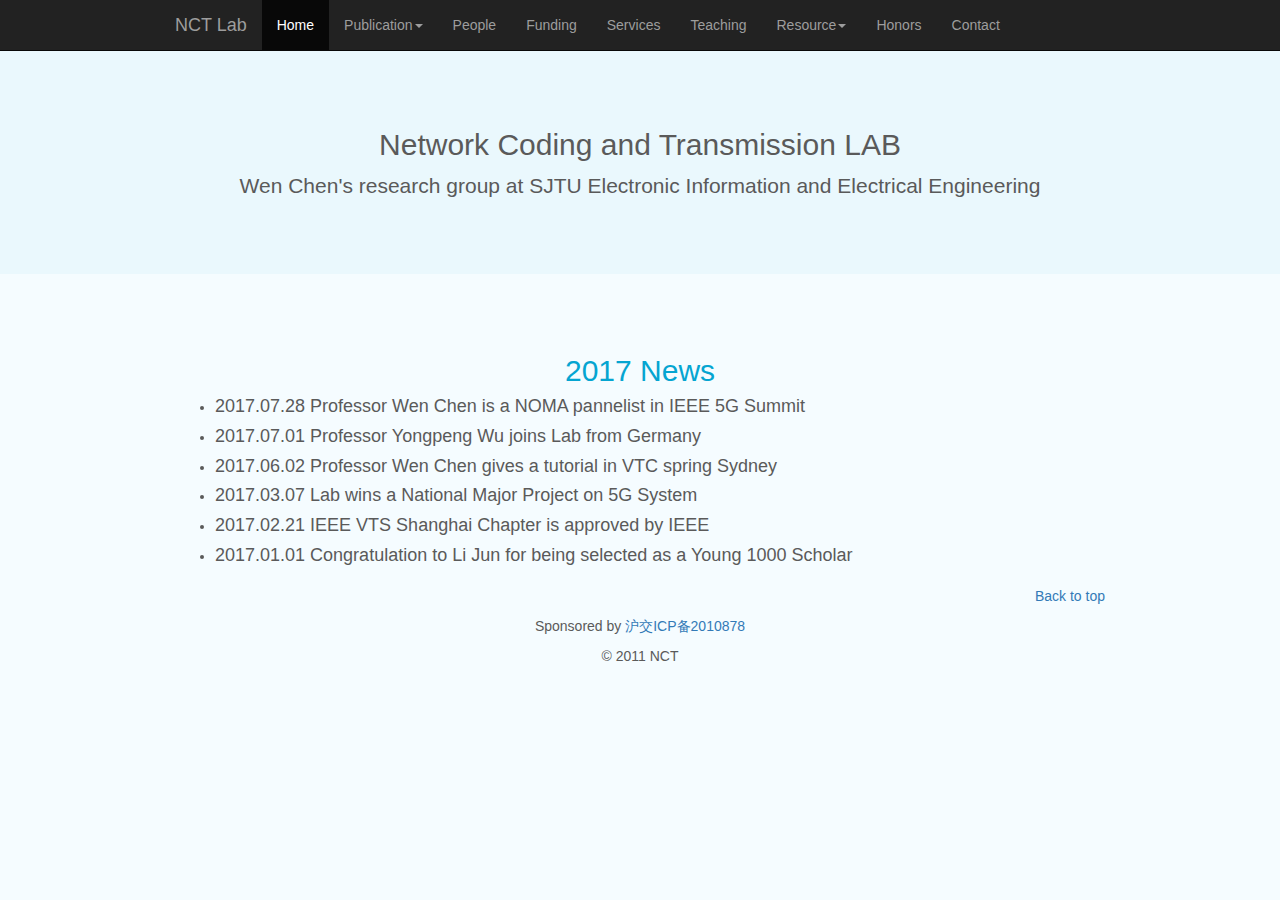
<file: index.html>
<!DOCTYPE html>
<html lang="en">
  <head>
    <meta charset="utf-8">
    <meta http-equiv="X-UA-Compatible" content="IE=edge">
    <meta name="viewport" content="width=device-width, initial-scale=1">
    <meta name="description" content="">
    <meta name="author" content="">
    <meta name="keywords" content="SJTU, WEN CHEN, NCT">
    <title>Wen Chen-Wireless Network</title>
    <link rel="icon" href="pic/IEEE_logo.png">

    <!-- Bootstrap core CSS -->
    <link href="css/bootstrap.min.css" rel="stylesheet">
    <link href="css/carousel.css" rel="stylesheet">
    <link href="css/index.css" rel="stylesheet">
    <!-- IE10 viewport hack for Surface/desktop Windows 8 bug -->
    <link href="css/ie10-viewport-bug-workaround.css" rel="stylesheet">
    <!--[if lt IE 9]><script src="js/ie8-responsive-file-warning.js"></script><![endif]-->
    <script src="js/ie-emulation-modes-warning.js"></script>
    <script src="js/sea.js"></script> 
    <script src="js/seajs-text.js"></script> 
    <!--[if lt IE 9]>
      <script src="https://oss.maxcdn.com/html5shiv/3.7.3/html5shiv.min.js"></script>
      <script src="https://oss.maxcdn.com/respond/1.4.2/respond.min.js"></script>
    <![endif]-->
    <!-- <script type="text/javascript">
      define(function(require) {
    
      var tpl = require('../footer.html');
      console.log(tpl);
    
    });
    </script> -->
  </head>
<!-- NAVBAR
================================================== -->
  <body>
    <!-- <div class="navbar-wrapper"> -->
      <div class="container">
        <nav class="navbar navbar-inverse navbar-fixed-top">
          <div class="container">
            <div class="navbar-header">
              <button type="button" class="navbar-toggle collapsed" data-toggle="collapse" data-target="#navbar" aria-expanded="false" aria-controls="navbar">
                <span class="sr-only">Toggle navigation</span>
                <span class="icon-bar"></span>
                <span class="icon-bar"></span>
                <span class="icon-bar"></span>
              </button>
              <span class="navbar-brand" href="#">NCT Lab</span>
            </div>
            <div id="navbar" class="navbar-collapse collapse">
              <ul class="nav navbar-nav">
                <li class="active"><a href="./index.html">Home</a></li>
                <li class="dropdown">
                  <a href="./publication.html" class="dropdown-toggle" data-toggle="dropdown" role="button" aria-haspopup="true" aria-expanded="false">Publication<span class="caret"></span></a>
                  <ul class="dropdown-menu">
                    <li><a href="#">Manuscript</a></li>
                    <li><a href="#">Opening</a></li>
                    <li><a href="#">Collaborators</a></li>
                    <li><a href="#">Phones</a></li>
                  </ul>
                </li>
                <li><a href="./people.html">People</a></li>
                <li><a href="./funding.html">Funding</a></li>
                <li><a href="./services.html">Services</a></li>
                <li><a href="./teaching.html">Teaching</a></li>
                <li class="dropdown">
                  <a href="./resource.html" class="dropdown-toggle" data-toggle="dropdown" role="button" aria-haspopup="true" aria-expanded="false">Resource<span class="caret"></span></a>
                  <ul class="dropdown-menu">
                    <li><a href="#">Manuscript</a></li>
                    <li><a href="#">Opening</a></li>
                    <li><a href="#">Collaborators</a></li>
                    <li><a href="#">Phones</a></li>
                  </ul>
                </li>
                <li><a href="./honors.html">Honors</a></li>
                <li><a href="./contact.html">Contact</a></li>
                
              </ul>
            </div>
          </div>
        </nav>
      </div>
    <!-- </div> -->
    <div class="jumbotron">
      <div class="container center wrapper">
        <h2>Network Coding and Transmission LAB</h2>
        <!-- <h2>网络编码与传输实验室@上海交通大学</h1> -->
        <p>Wen Chen's research group at SJTU Electronic Information and Electrical Engineering</p>
      </div>
    </div>

    <!--#include file="home.html" -->
    <div class="container">
      <div id="news" class='wrapper'>
      <h2 class='center deepBlue'> 2017 News </h2>
          <ul>
              <li>
                  <h4>2017.07.28 Professor Wen Chen is a NOMA pannelist in IEEE 5G Summit</h4>
              </li>
              <li>
                  <h4>2017.07.01 Professor Yongpeng Wu joins Lab from Germany</h4>
              </li>
              <li>
                  <h4>2017.06.02 Professor Wen Chen gives a tutorial in VTC spring Sydney</h4>
              </li>
              <li>
                  <h4>2017.03.07 Lab wins a National Major Project on 5G System</h4>
              </li>
              <li>
                  <h4>2017.02.21 IEEE VTS Shanghai Chapter is approved by IEEE</h4>
              </li>
              <li>
                  <h4>2017.01.01 Congratulation to Li Jun for being selected as a Young 1000 Scholar</h4>
              </li>
          </ul>
      </div>
      <!-- FOOTER -->
      <footer id="footer">
          <p class="text-right"><a href="#">Back to top</a></p>
          <p class="text-center"> Sponsored by <a href="#">沪交ICP备2010878</a></p>
          <p class="text-center">&copy;&nbsp;2011 NCT</p>
      </footer>
    </div>
    <!-- /.container -->


    <!-- Bootstrap core JavaScript
    ================================================== -->
    <!-- <script src="https://ajax.googleapis.com/ajax/libs/jquery/1.12.4/jquery.min.js"></script> -->

    <script>window.jQuery || document.write('<script src="js/jquery.min.js"><\/script>')</script>
    <script src="js/bootstrap.min.js"></script>
    <script src="js/index.js"></script>
    <!-- IE10 viewport hack for Surface/desktop Windows 8 bug -->
    <script src="js/ie10-viewport-bug-workaround.js"></script>
  </body>
</html>
</file>
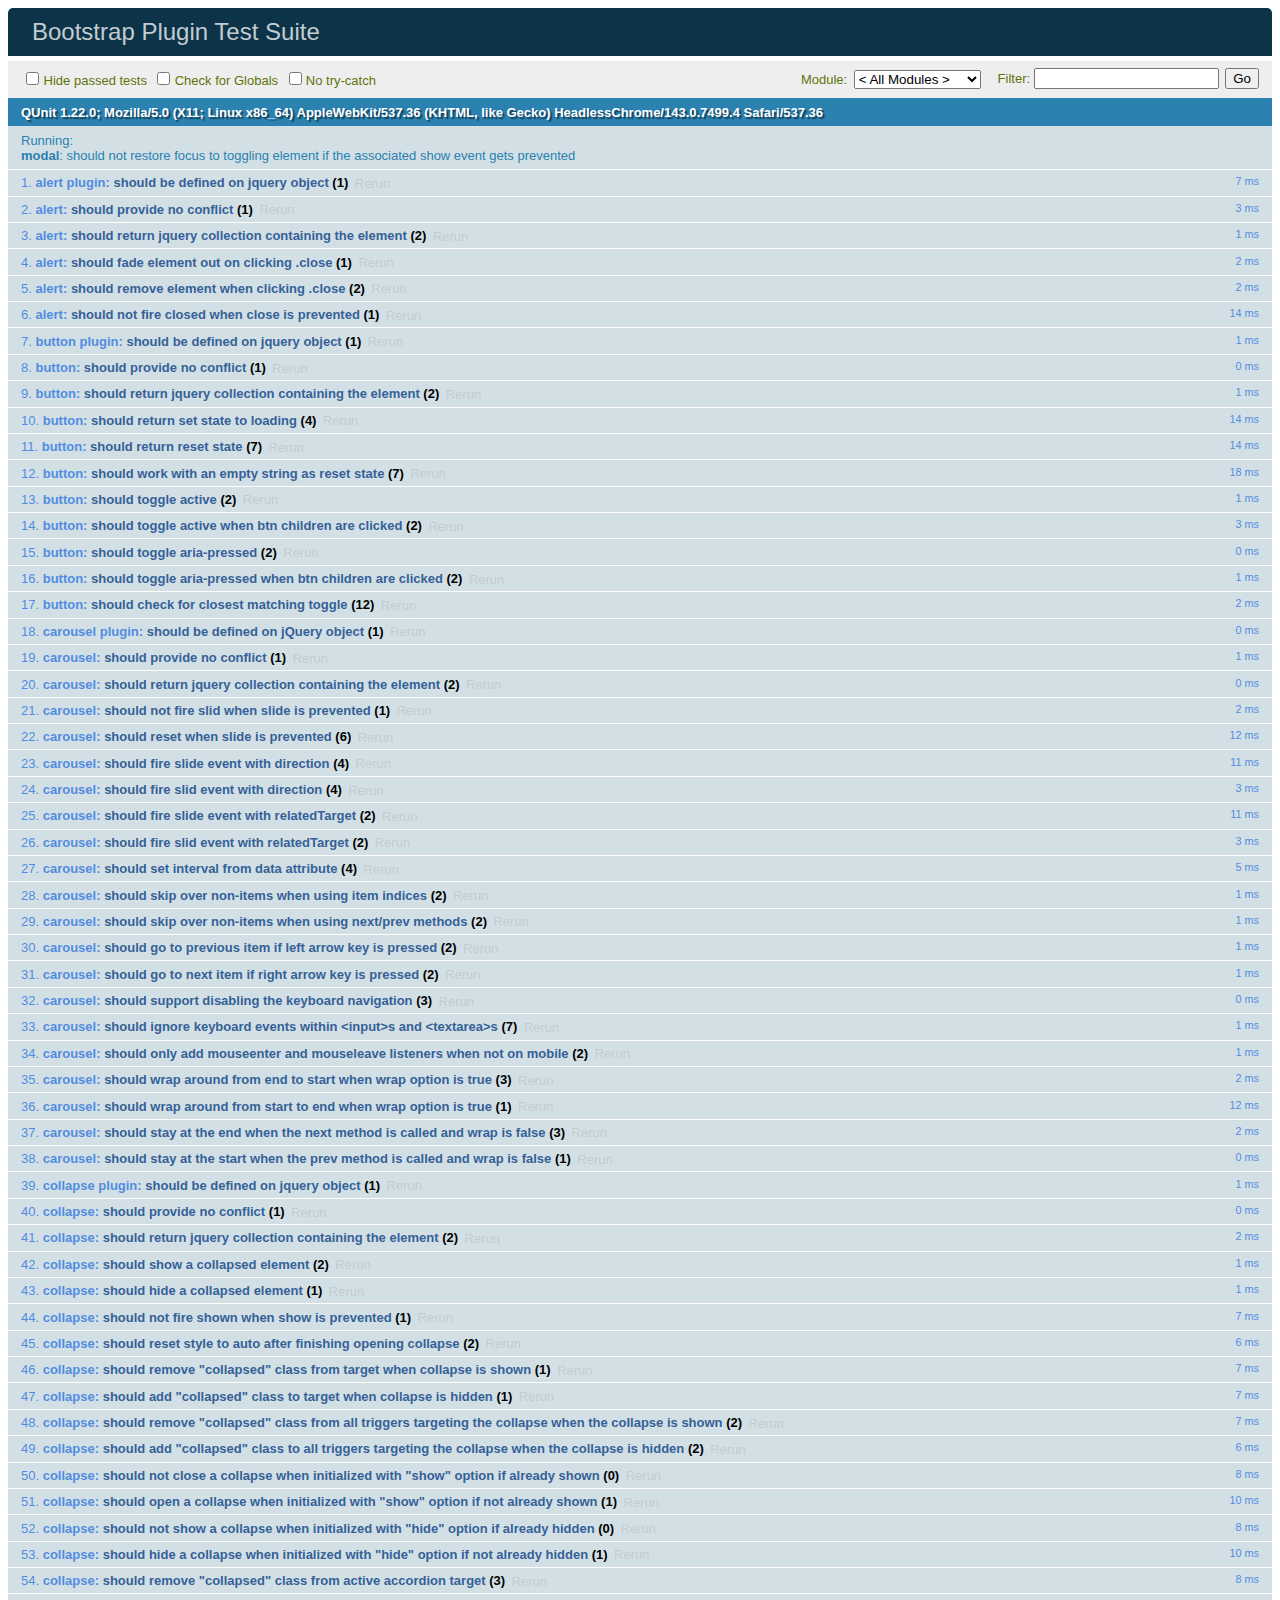
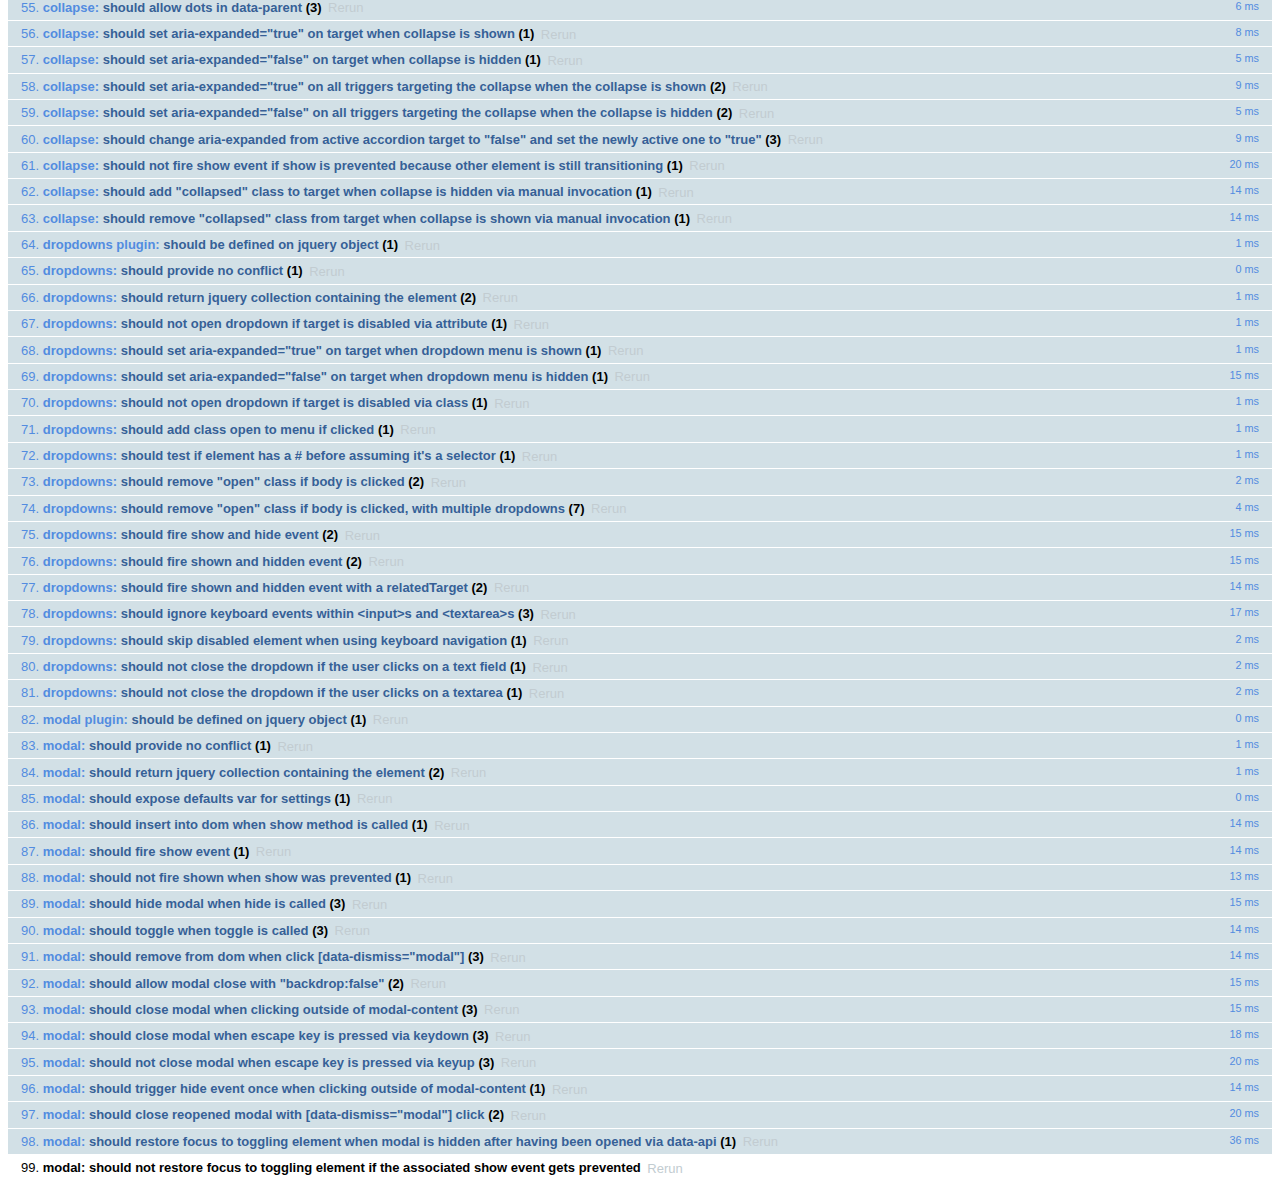
<file: bootstrap-3.3.7/js/tests/index.html>
<!DOCTYPE html>
<html>
  <head>
    <meta charset="utf-8">
    <title>Bootstrap Plugin Test Suite</title>
    <meta name="viewport" content="width=device-width, initial-scale=1">

    <!-- jQuery -->
    <script src="vendor/jquery.min.js"></script>
    <script>
      // Disable jQuery event aliases to ensure we don't accidentally use any of them
      (function () {
        var eventAliases = [
          'blur',
          'focus',
          'focusin',
          'focusout',
          'load',
          'resize',
          'scroll',
          'unload',
          'click',
          'dblclick',
          'mousedown',
          'mouseup',
          'mousemove',
          'mouseover',
          'mouseout',
          'mouseenter',
          'mouseleave',
          'change',
          'select',
          'submit',
          'keydown',
          'keypress',
          'keyup',
          'error',
          'contextmenu',
          'hover',
          'bind',
          'unbind',
          'delegate',
          'undelegate'
        ]
        for (var i = 0; i < eventAliases.length; i++) {
          var eventAlias = eventAliases[i]
          $.fn[eventAlias] = function () {
            throw new Error('Using the ".' + eventAlias + '()" method is not allowed, so that Bootstrap can be compatible with custom jQuery builds which exclude the "event aliases" module that defines said method. See https://github.com/twbs/bootstrap/blob/master/CONTRIBUTING.md#js')
          }
        }
      })()
    </script>

    <!-- QUnit -->
    <link rel="stylesheet" href="vendor/qunit.css" media="screen">
    <script src="vendor/qunit.js"></script>
    <script>
      // See https://github.com/axemclion/grunt-saucelabs#test-result-details-with-qunit
      var log = []
      // Require assert.expect in each test
      QUnit.config.requireExpects = true
      QUnit.done(function (testResults) {
        var tests = []
        for (var i = 0, len = log.length; i < len; i++) {
          var details = log[i]
          tests.push({
            name: details.name,
            result: details.result,
            expected: details.expected,
            actual: details.actual,
            source: details.source
          })
        }
        testResults.tests = tests

        window.global_test_results = testResults
      })

      QUnit.testStart(function (testDetails) {
        $(window).scrollTop(0)
        QUnit.log(function (details) {
          if (!details.result) {
            details.name = testDetails.name
            log.push(details)
          }
        })
      })

      // Cleanup
      QUnit.testDone(function () {
        $('#qunit-fixture').empty()
        $('#modal-test, .modal-backdrop').remove()
      })

      // Display fixture on-screen on iOS to avoid false positives
      if (/iPhone|iPad|iPod/.test(navigator.userAgent)) {
        QUnit.begin(function() {
          $('#qunit-fixture').css({ top: 0, left: 0 })
        })

        QUnit.done(function () {
          $('#qunit-fixture').css({ top: '', left: '' })
        })
      }

      // Disable deprecated global QUnit method aliases in preparation for QUnit v2
      (function () {
        var methodNames = [
          'async',
          'asyncTest',
          'deepEqual',
          'equal',
          'expect',
          'module',
          'notDeepEqual',
          'notEqual',
          'notPropEqual',
          'notStrictEqual',
          'ok',
          'propEqual',
          'push',
          'start',
          'stop',
          'strictEqual',
          'test',
          'throws'
        ];
        for (var i = 0; i < methodNames.length; i++) {
          var methodName = methodNames[i];
          window[methodName] = undefined;
        }
      })();
    </script>

    <!-- Plugin sources -->
    <script>$.support.transition = false</script>
    <script src="../../js/alert.js"></script>
    <script src="../../js/button.js"></script>
    <script src="../../js/carousel.js"></script>
    <script src="../../js/collapse.js"></script>
    <script src="../../js/dropdown.js"></script>
    <script src="../../js/modal.js"></script>
    <script src="../../js/scrollspy.js"></script>
    <script src="../../js/tab.js"></script>
    <script src="../../js/tooltip.js"></script>
    <script src="../../js/popover.js"></script>
    <script src="../../js/affix.js"></script>

    <!-- Unit tests -->
    <script src="unit/alert.js"></script>
    <script src="unit/button.js"></script>
    <script src="unit/carousel.js"></script>
    <script src="unit/collapse.js"></script>
    <script src="unit/dropdown.js"></script>
    <script src="unit/modal.js"></script>
    <script src="unit/scrollspy.js"></script>
    <script src="unit/tab.js"></script>
    <script src="unit/tooltip.js"></script>
    <script src="unit/popover.js"></script>
    <script src="unit/affix.js"></script>

  </head>
  <body>
    <div id="qunit-container">
      <div id="qunit"></div>
      <div id="qunit-fixture"></div>
    </div>
  </body>
</html>
</file>
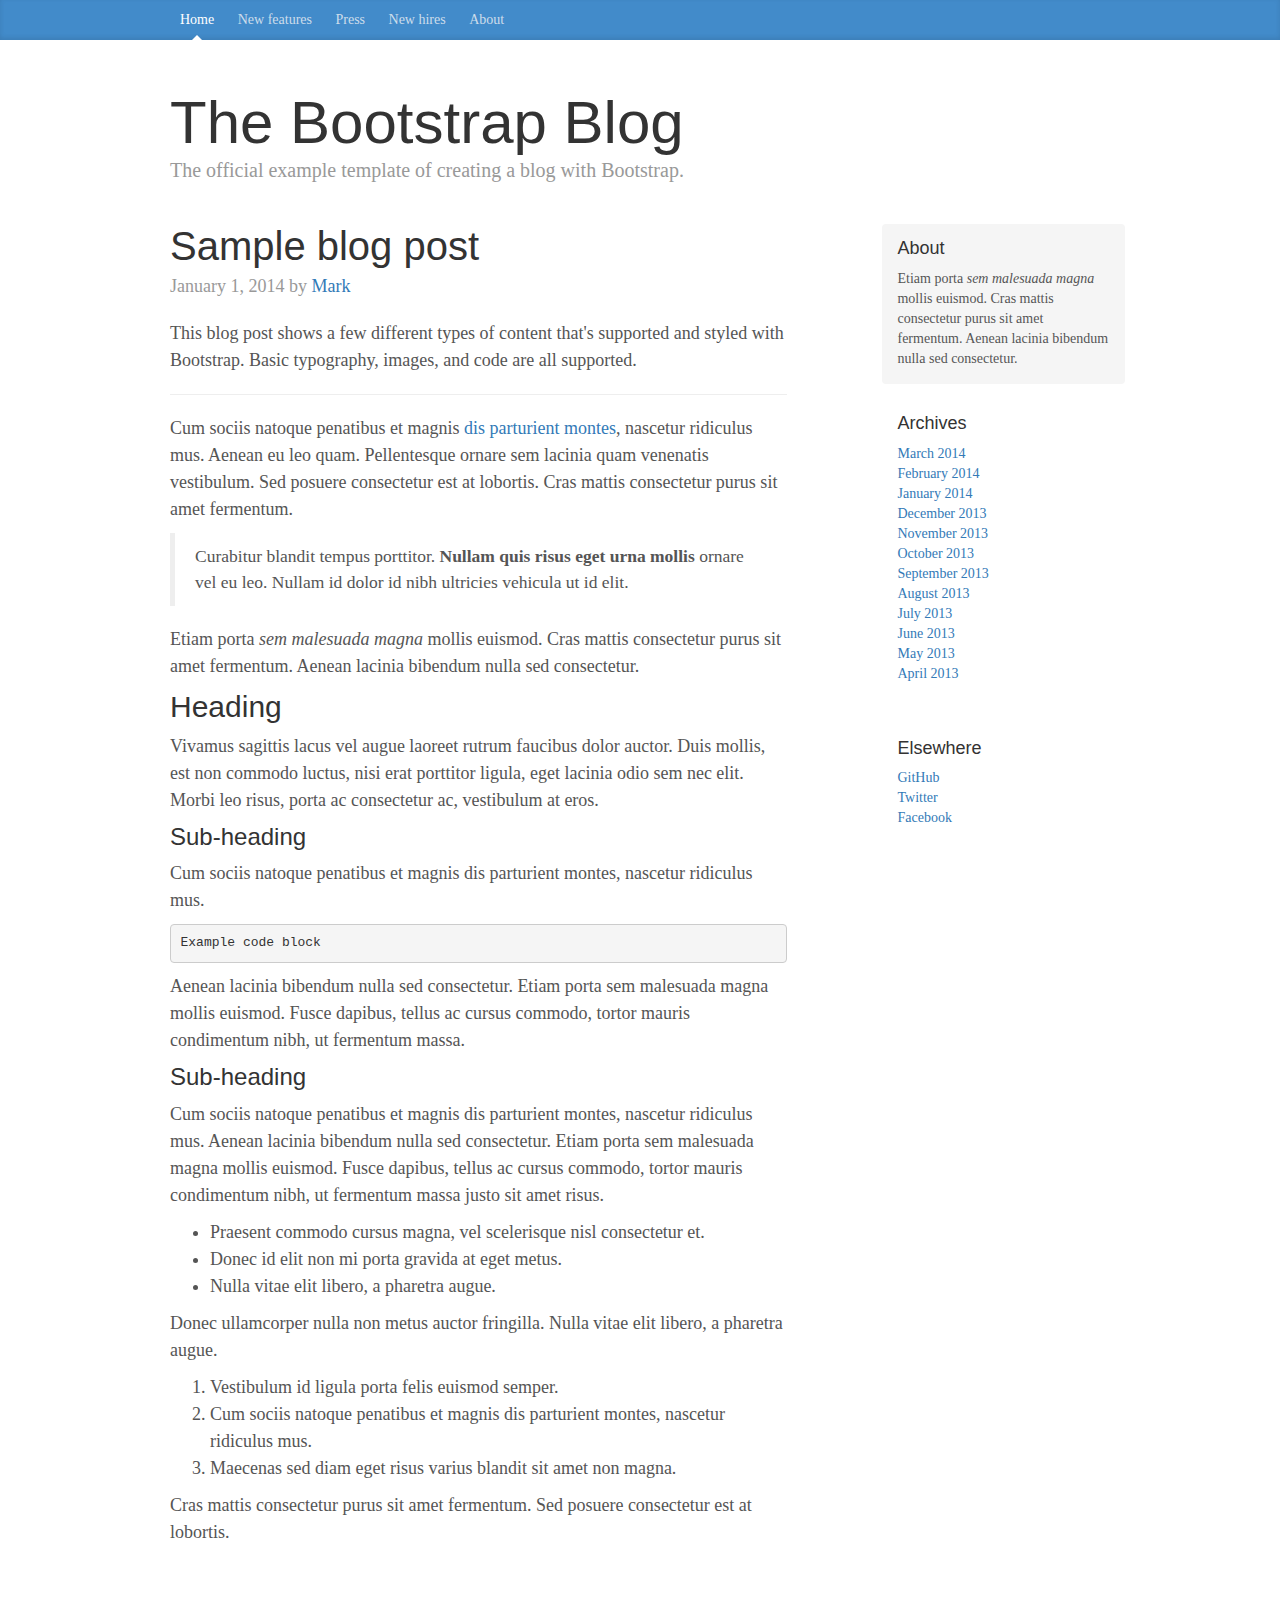
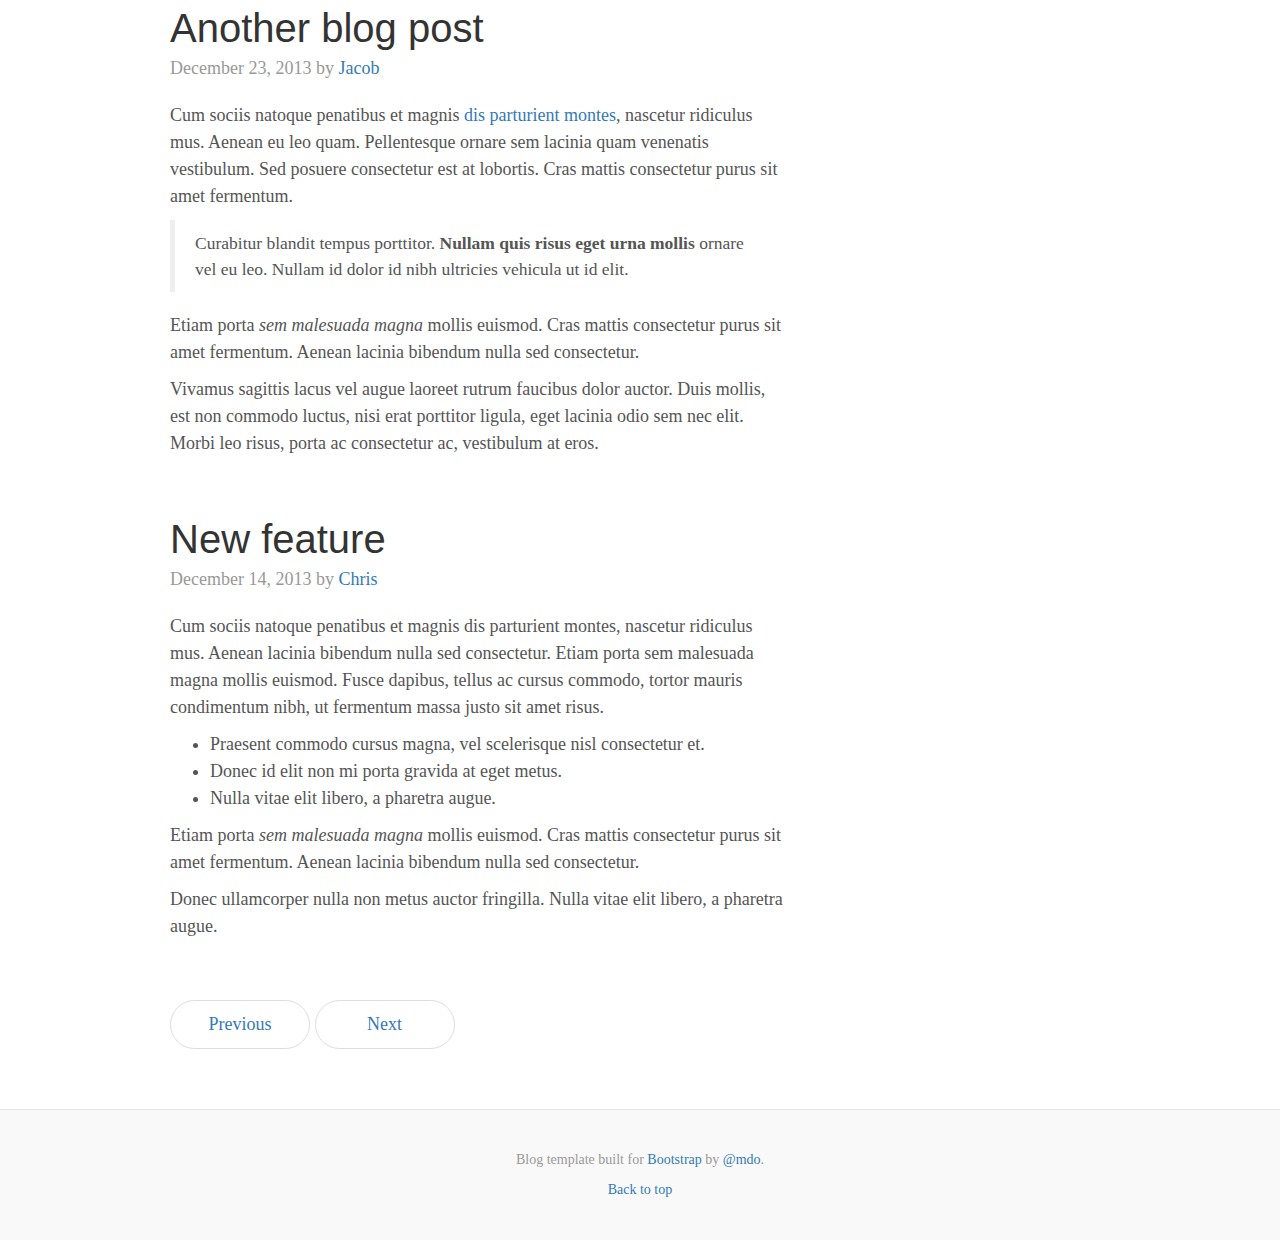
<file: bootstrap-3.3.7/docs/examples/blog/index.html>
<!DOCTYPE html>
<html lang="en">
  <head>
    <meta charset="utf-8">
    <meta http-equiv="X-UA-Compatible" content="IE=edge">
    <meta name="viewport" content="width=device-width, initial-scale=1">
    <!-- The above 3 meta tags *must* come first in the head; any other head content must come *after* these tags -->
    <meta name="description" content="">
    <meta name="author" content="">
    <link rel="icon" href="../../favicon.ico">

    <title>Blog Template for Bootstrap</title>

    <!-- Bootstrap core CSS -->
    <link href="../../dist/css/bootstrap.min.css" rel="stylesheet">

    <!-- IE10 viewport hack for Surface/desktop Windows 8 bug -->
    <link href="../../assets/css/ie10-viewport-bug-workaround.css" rel="stylesheet">

    <!-- Custom styles for this template -->
    <link href="blog.css" rel="stylesheet">

    <!-- Just for debugging purposes. Don't actually copy these 2 lines! -->
    <!--[if lt IE 9]><script src="../../assets/js/ie8-responsive-file-warning.js"></script><![endif]-->
    <script src="../../assets/js/ie-emulation-modes-warning.js"></script>

    <!-- HTML5 shim and Respond.js for IE8 support of HTML5 elements and media queries -->
    <!--[if lt IE 9]>
      <script src="https://oss.maxcdn.com/html5shiv/3.7.3/html5shiv.min.js"></script>
      <script src="https://oss.maxcdn.com/respond/1.4.2/respond.min.js"></script>
    <![endif]-->
  </head>

  <body>

    <div class="blog-masthead">
      <div class="container">
        <nav class="blog-nav">
          <a class="blog-nav-item active" href="#">Home</a>
          <a class="blog-nav-item" href="#">New features</a>
          <a class="blog-nav-item" href="#">Press</a>
          <a class="blog-nav-item" href="#">New hires</a>
          <a class="blog-nav-item" href="#">About</a>
        </nav>
      </div>
    </div>

    <div class="container">

      <div class="blog-header">
        <h1 class="blog-title">The Bootstrap Blog</h1>
        <p class="lead blog-description">The official example template of creating a blog with Bootstrap.</p>
      </div>

      <div class="row">

        <div class="col-sm-8 blog-main">

          <div class="blog-post">
            <h2 class="blog-post-title">Sample blog post</h2>
            <p class="blog-post-meta">January 1, 2014 by <a href="#">Mark</a></p>

            <p>This blog post shows a few different types of content that's supported and styled with Bootstrap. Basic typography, images, and code are all supported.</p>
            <hr>
            <p>Cum sociis natoque penatibus et magnis <a href="#">dis parturient montes</a>, nascetur ridiculus mus. Aenean eu leo quam. Pellentesque ornare sem lacinia quam venenatis vestibulum. Sed posuere consectetur est at lobortis. Cras mattis consectetur purus sit amet fermentum.</p>
            <blockquote>
              <p>Curabitur blandit tempus porttitor. <strong>Nullam quis risus eget urna mollis</strong> ornare vel eu leo. Nullam id dolor id nibh ultricies vehicula ut id elit.</p>
            </blockquote>
            <p>Etiam porta <em>sem malesuada magna</em> mollis euismod. Cras mattis consectetur purus sit amet fermentum. Aenean lacinia bibendum nulla sed consectetur.</p>
            <h2>Heading</h2>
            <p>Vivamus sagittis lacus vel augue laoreet rutrum faucibus dolor auctor. Duis mollis, est non commodo luctus, nisi erat porttitor ligula, eget lacinia odio sem nec elit. Morbi leo risus, porta ac consectetur ac, vestibulum at eros.</p>
            <h3>Sub-heading</h3>
            <p>Cum sociis natoque penatibus et magnis dis parturient montes, nascetur ridiculus mus.</p>
            <pre><code>Example code block</code></pre>
            <p>Aenean lacinia bibendum nulla sed consectetur. Etiam porta sem malesuada magna mollis euismod. Fusce dapibus, tellus ac cursus commodo, tortor mauris condimentum nibh, ut fermentum massa.</p>
            <h3>Sub-heading</h3>
            <p>Cum sociis natoque penatibus et magnis dis parturient montes, nascetur ridiculus mus. Aenean lacinia bibendum nulla sed consectetur. Etiam porta sem malesuada magna mollis euismod. Fusce dapibus, tellus ac cursus commodo, tortor mauris condimentum nibh, ut fermentum massa justo sit amet risus.</p>
            <ul>
              <li>Praesent commodo cursus magna, vel scelerisque nisl consectetur et.</li>
              <li>Donec id elit non mi porta gravida at eget metus.</li>
              <li>Nulla vitae elit libero, a pharetra augue.</li>
            </ul>
            <p>Donec ullamcorper nulla non metus auctor fringilla. Nulla vitae elit libero, a pharetra augue.</p>
            <ol>
              <li>Vestibulum id ligula porta felis euismod semper.</li>
              <li>Cum sociis natoque penatibus et magnis dis parturient montes, nascetur ridiculus mus.</li>
              <li>Maecenas sed diam eget risus varius blandit sit amet non magna.</li>
            </ol>
            <p>Cras mattis consectetur purus sit amet fermentum. Sed posuere consectetur est at lobortis.</p>
          </div><!-- /.blog-post -->

          <div class="blog-post">
            <h2 class="blog-post-title">Another blog post</h2>
            <p class="blog-post-meta">December 23, 2013 by <a href="#">Jacob</a></p>

            <p>Cum sociis natoque penatibus et magnis <a href="#">dis parturient montes</a>, nascetur ridiculus mus. Aenean eu leo quam. Pellentesque ornare sem lacinia quam venenatis vestibulum. Sed posuere consectetur est at lobortis. Cras mattis consectetur purus sit amet fermentum.</p>
            <blockquote>
              <p>Curabitur blandit tempus porttitor. <strong>Nullam quis risus eget urna mollis</strong> ornare vel eu leo. Nullam id dolor id nibh ultricies vehicula ut id elit.</p>
            </blockquote>
            <p>Etiam porta <em>sem malesuada magna</em> mollis euismod. Cras mattis consectetur purus sit amet fermentum. Aenean lacinia bibendum nulla sed consectetur.</p>
            <p>Vivamus sagittis lacus vel augue laoreet rutrum faucibus dolor auctor. Duis mollis, est non commodo luctus, nisi erat porttitor ligula, eget lacinia odio sem nec elit. Morbi leo risus, porta ac consectetur ac, vestibulum at eros.</p>
          </div><!-- /.blog-post -->

          <div class="blog-post">
            <h2 class="blog-post-title">New feature</h2>
            <p class="blog-post-meta">December 14, 2013 by <a href="#">Chris</a></p>

            <p>Cum sociis natoque penatibus et magnis dis parturient montes, nascetur ridiculus mus. Aenean lacinia bibendum nulla sed consectetur. Etiam porta sem malesuada magna mollis euismod. Fusce dapibus, tellus ac cursus commodo, tortor mauris condimentum nibh, ut fermentum massa justo sit amet risus.</p>
            <ul>
              <li>Praesent commodo cursus magna, vel scelerisque nisl consectetur et.</li>
              <li>Donec id elit non mi porta gravida at eget metus.</li>
              <li>Nulla vitae elit libero, a pharetra augue.</li>
            </ul>
            <p>Etiam porta <em>sem malesuada magna</em> mollis euismod. Cras mattis consectetur purus sit amet fermentum. Aenean lacinia bibendum nulla sed consectetur.</p>
            <p>Donec ullamcorper nulla non metus auctor fringilla. Nulla vitae elit libero, a pharetra augue.</p>
          </div><!-- /.blog-post -->

          <nav>
            <ul class="pager">
              <li><a href="#">Previous</a></li>
              <li><a href="#">Next</a></li>
            </ul>
          </nav>

        </div><!-- /.blog-main -->

        <div class="col-sm-3 col-sm-offset-1 blog-sidebar">
          <div class="sidebar-module sidebar-module-inset">
            <h4>About</h4>
            <p>Etiam porta <em>sem malesuada magna</em> mollis euismod. Cras mattis consectetur purus sit amet fermentum. Aenean lacinia bibendum nulla sed consectetur.</p>
          </div>
          <div class="sidebar-module">
            <h4>Archives</h4>
            <ol class="list-unstyled">
              <li><a href="#">March 2014</a></li>
              <li><a href="#">February 2014</a></li>
              <li><a href="#">January 2014</a></li>
              <li><a href="#">December 2013</a></li>
              <li><a href="#">November 2013</a></li>
              <li><a href="#">October 2013</a></li>
              <li><a href="#">September 2013</a></li>
              <li><a href="#">August 2013</a></li>
              <li><a href="#">July 2013</a></li>
              <li><a href="#">June 2013</a></li>
              <li><a href="#">May 2013</a></li>
              <li><a href="#">April 2013</a></li>
            </ol>
          </div>
          <div class="sidebar-module">
            <h4>Elsewhere</h4>
            <ol class="list-unstyled">
              <li><a href="#">GitHub</a></li>
              <li><a href="#">Twitter</a></li>
              <li><a href="#">Facebook</a></li>
            </ol>
          </div>
        </div><!-- /.blog-sidebar -->

      </div><!-- /.row -->

    </div><!-- /.container -->

    <footer class="blog-footer">
      <p>Blog template built for <a href="http://getbootstrap.com">Bootstrap</a> by <a href="https://twitter.com/mdo">@mdo</a>.</p>
      <p>
        <a href="#">Back to top</a>
      </p>
    </footer>


    <!-- Bootstrap core JavaScript
    ================================================== -->
    <!-- Placed at the end of the document so the pages load faster -->
    <script src="https://ajax.googleapis.com/ajax/libs/jquery/1.12.4/jquery.min.js"></script>
    <script>window.jQuery || document.write('<script src="../../assets/js/vendor/jquery.min.js"><\/script>')</script>
    <script src="../../dist/js/bootstrap.min.js"></script>
    <!-- IE10 viewport hack for Surface/desktop Windows 8 bug -->
    <script src="../../assets/js/ie10-viewport-bug-workaround.js"></script>
  </body>
</html>
</file>
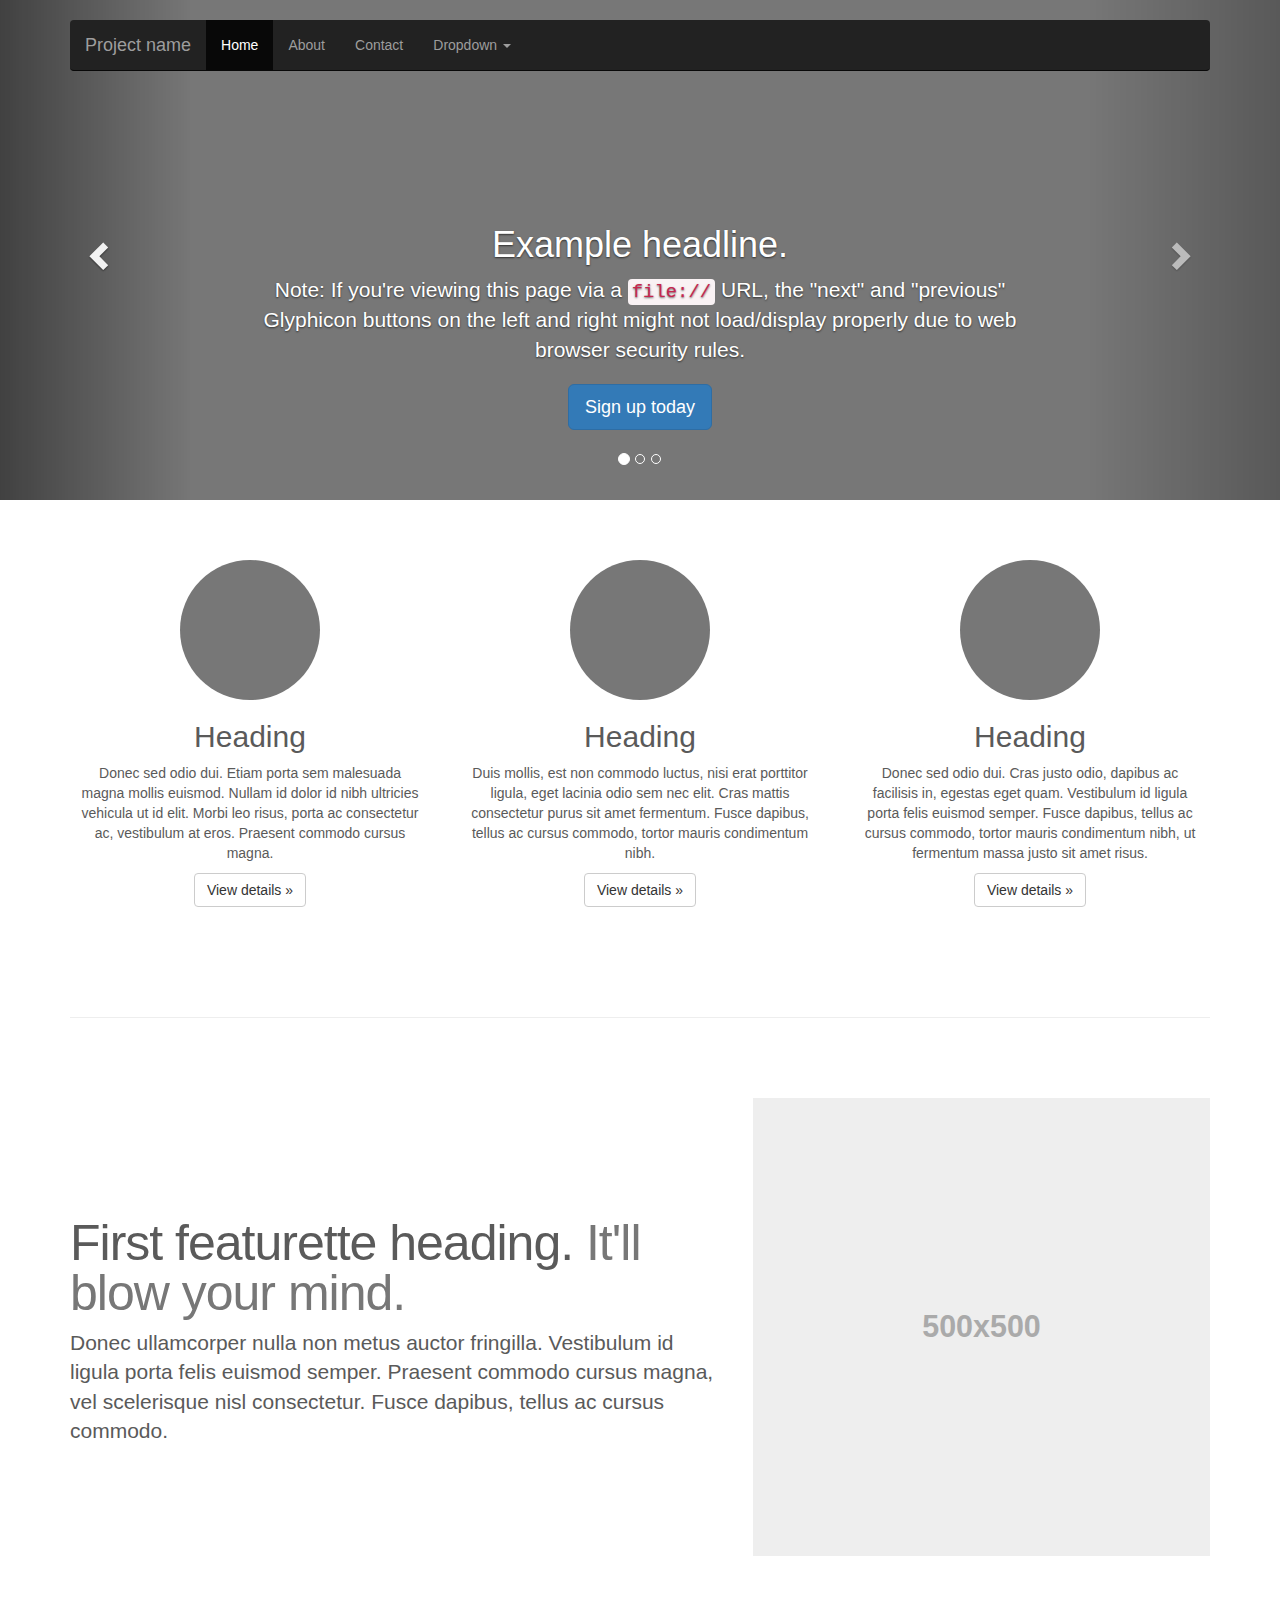
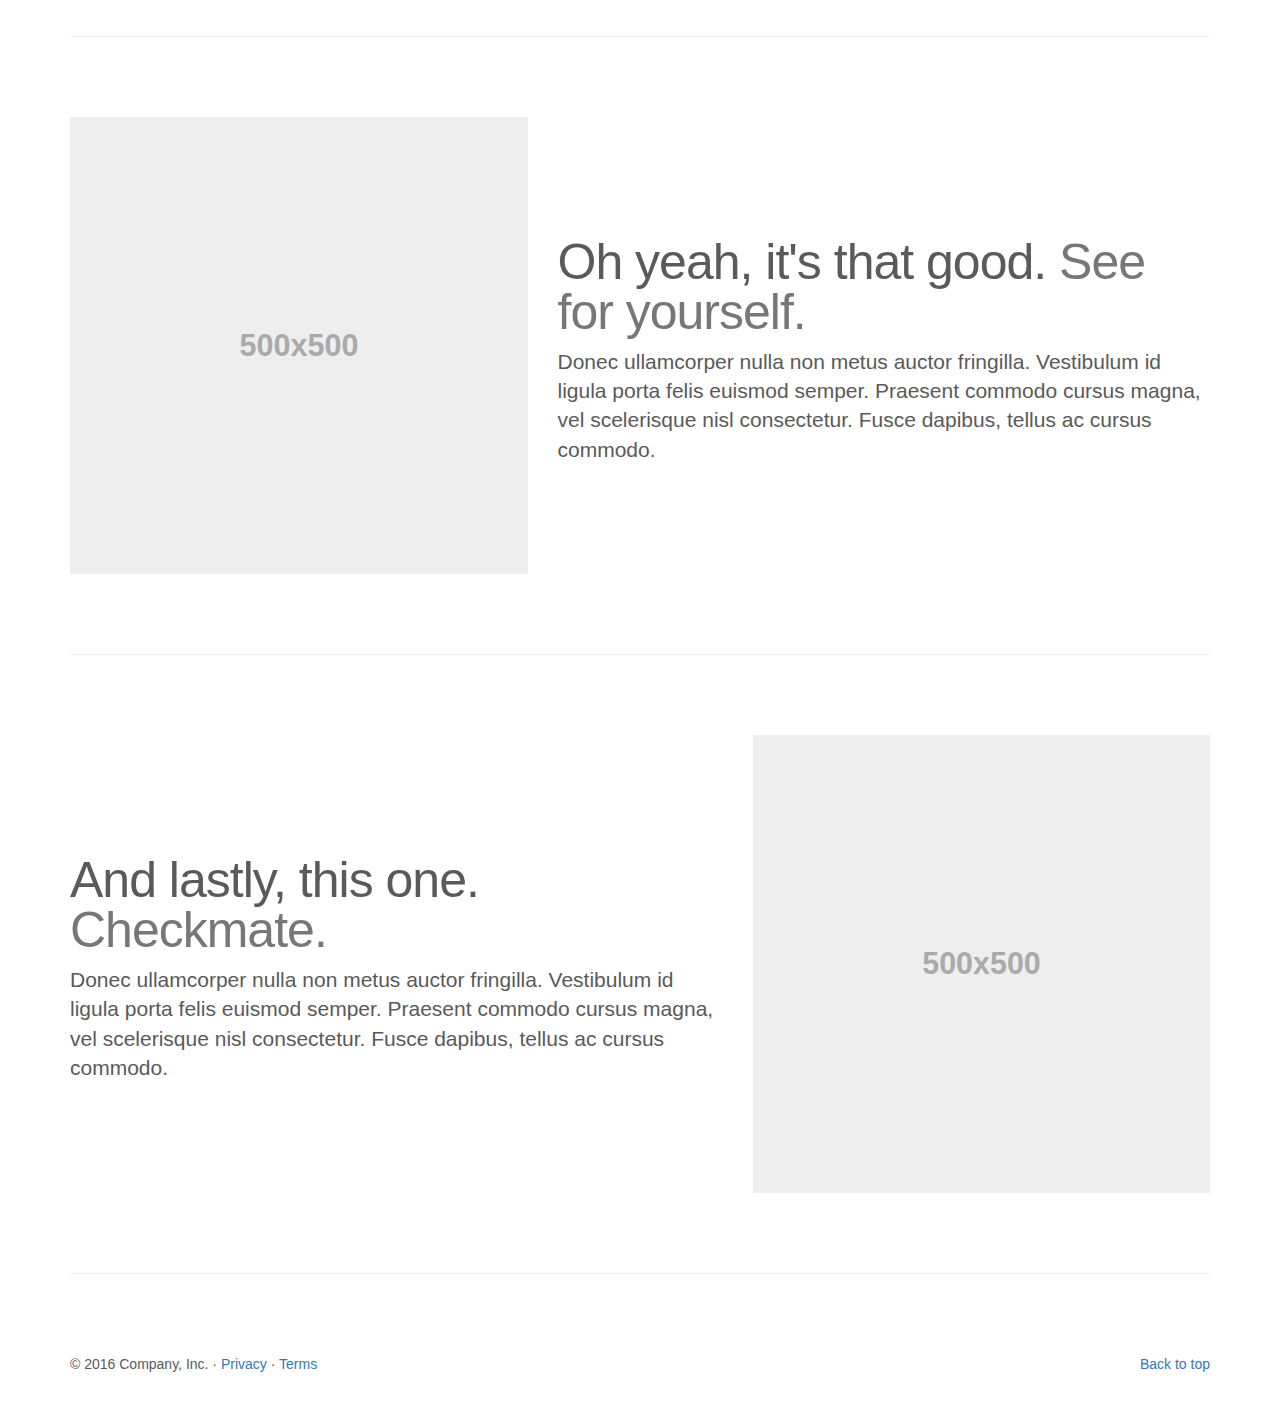
<file: bootstrap-3.3.7/docs/examples/carousel/index.html>
<!DOCTYPE html>
<html lang="en">
  <head>
    <meta charset="utf-8">
    <meta http-equiv="X-UA-Compatible" content="IE=edge">
    <meta name="viewport" content="width=device-width, initial-scale=1">
    <!-- The above 3 meta tags *must* come first in the head; any other head content must come *after* these tags -->
    <meta name="description" content="">
    <meta name="author" content="">
    <link rel="icon" href="../../favicon.ico">

    <title>Carousel Template for Bootstrap</title>

    <!-- Bootstrap core CSS -->
    <link href="../../dist/css/bootstrap.min.css" rel="stylesheet">

    <!-- IE10 viewport hack for Surface/desktop Windows 8 bug -->
    <link href="../../assets/css/ie10-viewport-bug-workaround.css" rel="stylesheet">

    <!-- Just for debugging purposes. Don't actually copy these 2 lines! -->
    <!--[if lt IE 9]><script src="../../assets/js/ie8-responsive-file-warning.js"></script><![endif]-->
    <script src="../../assets/js/ie-emulation-modes-warning.js"></script>

    <!-- HTML5 shim and Respond.js for IE8 support of HTML5 elements and media queries -->
    <!--[if lt IE 9]>
      <script src="https://oss.maxcdn.com/html5shiv/3.7.3/html5shiv.min.js"></script>
      <script src="https://oss.maxcdn.com/respond/1.4.2/respond.min.js"></script>
    <![endif]-->

    <!-- Custom styles for this template -->
    <link href="carousel.css" rel="stylesheet">
  </head>
<!-- NAVBAR
================================================== -->
  <body>
    <div class="navbar-wrapper">
      <div class="container">

        <nav class="navbar navbar-inverse navbar-static-top">
          <div class="container">
            <div class="navbar-header">
              <button type="button" class="navbar-toggle collapsed" data-toggle="collapse" data-target="#navbar" aria-expanded="false" aria-controls="navbar">
                <span class="sr-only">Toggle navigation</span>
                <span class="icon-bar"></span>
                <span class="icon-bar"></span>
                <span class="icon-bar"></span>
              </button>
              <a class="navbar-brand" href="#">Project name</a>
            </div>
            <div id="navbar" class="navbar-collapse collapse">
              <ul class="nav navbar-nav">
                <li class="active"><a href="#">Home</a></li>
                <li><a href="#about">About</a></li>
                <li><a href="#contact">Contact</a></li>
                <li class="dropdown">
                  <a href="#" class="dropdown-toggle" data-toggle="dropdown" role="button" aria-haspopup="true" aria-expanded="false">Dropdown <span class="caret"></span></a>
                  <ul class="dropdown-menu">
                    <li><a href="#">Action</a></li>
                    <li><a href="#">Another action</a></li>
                    <li><a href="#">Something else here</a></li>
                    <li role="separator" class="divider"></li>
                    <li class="dropdown-header">Nav header</li>
                    <li><a href="#">Separated link</a></li>
                    <li><a href="#">One more separated link</a></li>
                  </ul>
                </li>
              </ul>
            </div>
          </div>
        </nav>

      </div>
    </div>


    <!-- Carousel
    ================================================== -->
    <div id="myCarousel" class="carousel slide" data-ride="carousel">
      <!-- Indicators -->
      <ol class="carousel-indicators">
        <li data-target="#myCarousel" data-slide-to="0" class="active"></li>
        <li data-target="#myCarousel" data-slide-to="1"></li>
        <li data-target="#myCarousel" data-slide-to="2"></li>
      </ol>
      <div class="carousel-inner" role="listbox">
        <div class="item active">
          <img class="first-slide" src="[data-uri]" alt="First slide">
          <div class="container">
            <div class="carousel-caption">
              <h1>Example headline.</h1>
              <p>Note: If you're viewing this page via a <code>file://</code> URL, the "next" and "previous" Glyphicon buttons on the left and right might not load/display properly due to web browser security rules.</p>
              <p><a class="btn btn-lg btn-primary" href="#" role="button">Sign up today</a></p>
            </div>
          </div>
        </div>
        <div class="item">
          <img class="second-slide" src="[data-uri]" alt="Second slide">
          <div class="container">
            <div class="carousel-caption">
              <h1>Another example headline.</h1>
              <p>Cras justo odio, dapibus ac facilisis in, egestas eget quam. Donec id elit non mi porta gravida at eget metus. Nullam id dolor id nibh ultricies vehicula ut id elit.</p>
              <p><a class="btn btn-lg btn-primary" href="#" role="button">Learn more</a></p>
            </div>
          </div>
        </div>
        <div class="item">
          <img class="third-slide" src="[data-uri]" alt="Third slide">
          <div class="container">
            <div class="carousel-caption">
              <h1>One more for good measure.</h1>
              <p>Cras justo odio, dapibus ac facilisis in, egestas eget quam. Donec id elit non mi porta gravida at eget metus. Nullam id dolor id nibh ultricies vehicula ut id elit.</p>
              <p><a class="btn btn-lg btn-primary" href="#" role="button">Browse gallery</a></p>
            </div>
          </div>
        </div>
      </div>
      <a class="left carousel-control" href="#myCarousel" role="button" data-slide="prev">
        <span class="glyphicon glyphicon-chevron-left" aria-hidden="true"></span>
        <span class="sr-only">Previous</span>
      </a>
      <a class="right carousel-control" href="#myCarousel" role="button" data-slide="next">
        <span class="glyphicon glyphicon-chevron-right" aria-hidden="true"></span>
        <span class="sr-only">Next</span>
      </a>
    </div><!-- /.carousel -->


    <!-- Marketing messaging and featurettes
    ================================================== -->
    <!-- Wrap the rest of the page in another container to center all the content. -->

    <div class="container marketing">

      <!-- Three columns of text below the carousel -->
      <div class="row">
        <div class="col-lg-4">
          <img class="img-circle" src="[data-uri]" alt="Generic placeholder image" width="140" height="140">
          <h2>Heading</h2>
          <p>Donec sed odio dui. Etiam porta sem malesuada magna mollis euismod. Nullam id dolor id nibh ultricies vehicula ut id elit. Morbi leo risus, porta ac consectetur ac, vestibulum at eros. Praesent commodo cursus magna.</p>
          <p><a class="btn btn-default" href="#" role="button">View details &raquo;</a></p>
        </div><!-- /.col-lg-4 -->
        <div class="col-lg-4">
          <img class="img-circle" src="[data-uri]" alt="Generic placeholder image" width="140" height="140">
          <h2>Heading</h2>
          <p>Duis mollis, est non commodo luctus, nisi erat porttitor ligula, eget lacinia odio sem nec elit. Cras mattis consectetur purus sit amet fermentum. Fusce dapibus, tellus ac cursus commodo, tortor mauris condimentum nibh.</p>
          <p><a class="btn btn-default" href="#" role="button">View details &raquo;</a></p>
        </div><!-- /.col-lg-4 -->
        <div class="col-lg-4">
          <img class="img-circle" src="[data-uri]" alt="Generic placeholder image" width="140" height="140">
          <h2>Heading</h2>
          <p>Donec sed odio dui. Cras justo odio, dapibus ac facilisis in, egestas eget quam. Vestibulum id ligula porta felis euismod semper. Fusce dapibus, tellus ac cursus commodo, tortor mauris condimentum nibh, ut fermentum massa justo sit amet risus.</p>
          <p><a class="btn btn-default" href="#" role="button">View details &raquo;</a></p>
        </div><!-- /.col-lg-4 -->
      </div><!-- /.row -->


      <!-- START THE FEATURETTES -->

      <hr class="featurette-divider">

      <div class="row featurette">
        <div class="col-md-7">
          <h2 class="featurette-heading">First featurette heading. <span class="text-muted">It'll blow your mind.</span></h2>
          <p class="lead">Donec ullamcorper nulla non metus auctor fringilla. Vestibulum id ligula porta felis euismod semper. Praesent commodo cursus magna, vel scelerisque nisl consectetur. Fusce dapibus, tellus ac cursus commodo.</p>
        </div>
        <div class="col-md-5">
          <img class="featurette-image img-responsive center-block" data-src="holder.js/500x500/auto" alt="Generic placeholder image">
        </div>
      </div>

      <hr class="featurette-divider">

      <div class="row featurette">
        <div class="col-md-7 col-md-push-5">
          <h2 class="featurette-heading">Oh yeah, it's that good. <span class="text-muted">See for yourself.</span></h2>
          <p class="lead">Donec ullamcorper nulla non metus auctor fringilla. Vestibulum id ligula porta felis euismod semper. Praesent commodo cursus magna, vel scelerisque nisl consectetur. Fusce dapibus, tellus ac cursus commodo.</p>
        </div>
        <div class="col-md-5 col-md-pull-7">
          <img class="featurette-image img-responsive center-block" data-src="holder.js/500x500/auto" alt="Generic placeholder image">
        </div>
      </div>

      <hr class="featurette-divider">

      <div class="row featurette">
        <div class="col-md-7">
          <h2 class="featurette-heading">And lastly, this one. <span class="text-muted">Checkmate.</span></h2>
          <p class="lead">Donec ullamcorper nulla non metus auctor fringilla. Vestibulum id ligula porta felis euismod semper. Praesent commodo cursus magna, vel scelerisque nisl consectetur. Fusce dapibus, tellus ac cursus commodo.</p>
        </div>
        <div class="col-md-5">
          <img class="featurette-image img-responsive center-block" data-src="holder.js/500x500/auto" alt="Generic placeholder image">
        </div>
      </div>

      <hr class="featurette-divider">

      <!-- /END THE FEATURETTES -->


      <!-- FOOTER -->
      <footer>
        <p class="pull-right"><a href="#">Back to top</a></p>
        <p>&copy; 2016 Company, Inc. &middot; <a href="#">Privacy</a> &middot; <a href="#">Terms</a></p>
      </footer>

    </div><!-- /.container -->


    <!-- Bootstrap core JavaScript
    ================================================== -->
    <!-- Placed at the end of the document so the pages load faster -->
    <script src="https://ajax.googleapis.com/ajax/libs/jquery/1.12.4/jquery.min.js"></script>
    <script>window.jQuery || document.write('<script src="../../assets/js/vendor/jquery.min.js"><\/script>')</script>
    <script src="../../dist/js/bootstrap.min.js"></script>
    <!-- Just to make our placeholder images work. Don't actually copy the next line! -->
    <script src="../../assets/js/vendor/holder.min.js"></script>
    <!-- IE10 viewport hack for Surface/desktop Windows 8 bug -->
    <script src="../../assets/js/ie10-viewport-bug-workaround.js"></script>
  </body>
</html>
</file>
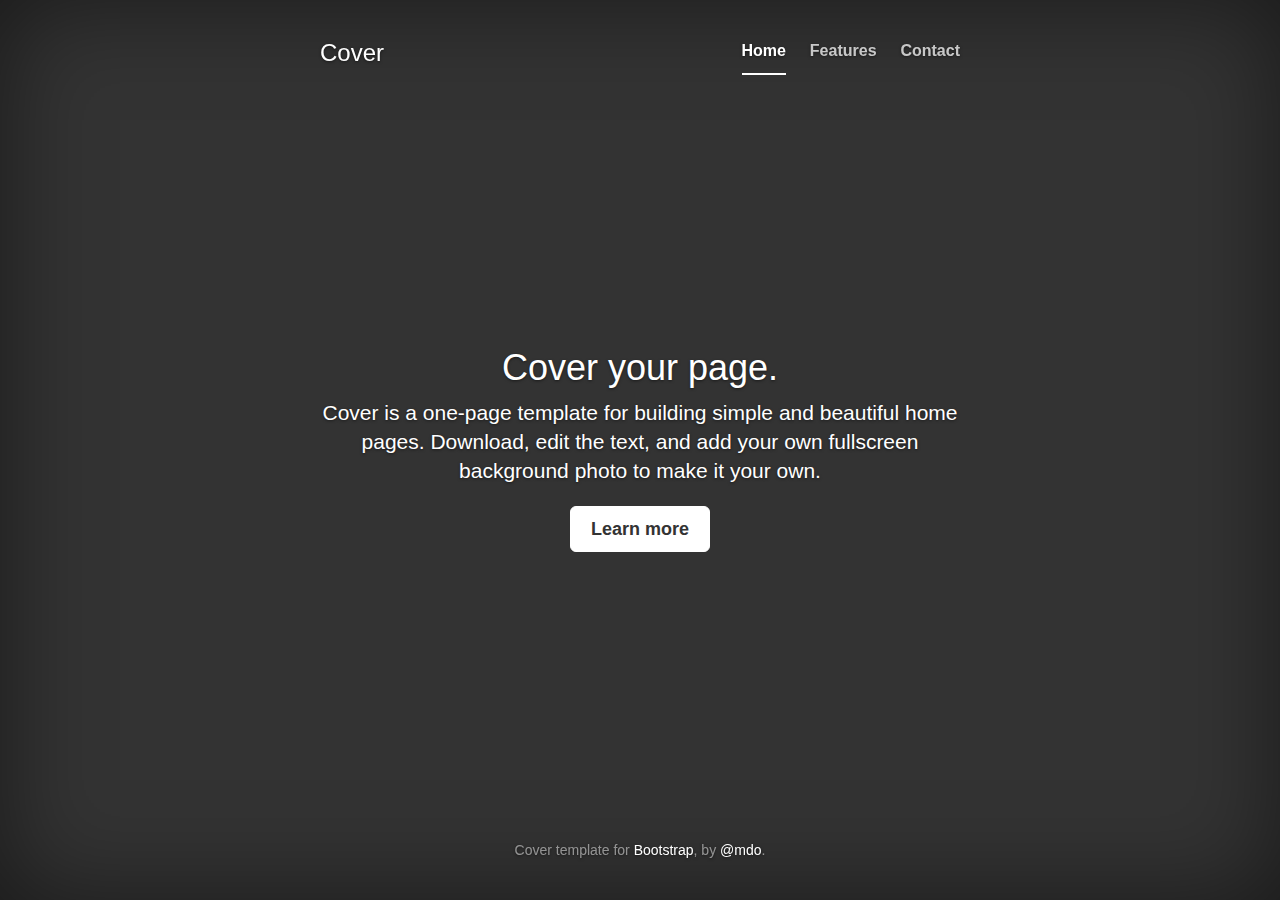
<file: bootstrap-3.3.7/docs/examples/cover/index.html>
<!DOCTYPE html>
<html lang="en">
  <head>
    <meta charset="utf-8">
    <meta http-equiv="X-UA-Compatible" content="IE=edge">
    <meta name="viewport" content="width=device-width, initial-scale=1">
    <!-- The above 3 meta tags *must* come first in the head; any other head content must come *after* these tags -->
    <meta name="description" content="">
    <meta name="author" content="">
    <link rel="icon" href="../../favicon.ico">

    <title>Cover Template for Bootstrap</title>

    <!-- Bootstrap core CSS -->
    <link href="../../dist/css/bootstrap.min.css" rel="stylesheet">

    <!-- IE10 viewport hack for Surface/desktop Windows 8 bug -->
    <link href="../../assets/css/ie10-viewport-bug-workaround.css" rel="stylesheet">

    <!-- Custom styles for this template -->
    <link href="cover.css" rel="stylesheet">

    <!-- Just for debugging purposes. Don't actually copy these 2 lines! -->
    <!--[if lt IE 9]><script src="../../assets/js/ie8-responsive-file-warning.js"></script><![endif]-->
    <script src="../../assets/js/ie-emulation-modes-warning.js"></script>

    <!-- HTML5 shim and Respond.js for IE8 support of HTML5 elements and media queries -->
    <!--[if lt IE 9]>
      <script src="https://oss.maxcdn.com/html5shiv/3.7.3/html5shiv.min.js"></script>
      <script src="https://oss.maxcdn.com/respond/1.4.2/respond.min.js"></script>
    <![endif]-->
  </head>

  <body>

    <div class="site-wrapper">

      <div class="site-wrapper-inner">

        <div class="cover-container">

          <div class="masthead clearfix">
            <div class="inner">
              <h3 class="masthead-brand">Cover</h3>
              <nav>
                <ul class="nav masthead-nav">
                  <li class="active"><a href="#">Home</a></li>
                  <li><a href="#">Features</a></li>
                  <li><a href="#">Contact</a></li>
                </ul>
              </nav>
            </div>
          </div>

          <div class="inner cover">
            <h1 class="cover-heading">Cover your page.</h1>
            <p class="lead">Cover is a one-page template for building simple and beautiful home pages. Download, edit the text, and add your own fullscreen background photo to make it your own.</p>
            <p class="lead">
              <a href="#" class="btn btn-lg btn-default">Learn more</a>
            </p>
          </div>

          <div class="mastfoot">
            <div class="inner">
              <p>Cover template for <a href="http://getbootstrap.com">Bootstrap</a>, by <a href="https://twitter.com/mdo">@mdo</a>.</p>
            </div>
          </div>

        </div>

      </div>

    </div>

    <!-- Bootstrap core JavaScript
    ================================================== -->
    <!-- Placed at the end of the document so the pages load faster -->
    <script src="https://ajax.googleapis.com/ajax/libs/jquery/1.12.4/jquery.min.js"></script>
    <script>window.jQuery || document.write('<script src="../../assets/js/vendor/jquery.min.js"><\/script>')</script>
    <script src="../../dist/js/bootstrap.min.js"></script>
    <!-- IE10 viewport hack for Surface/desktop Windows 8 bug -->
    <script src="../../assets/js/ie10-viewport-bug-workaround.js"></script>
  </body>
</html>
</file>
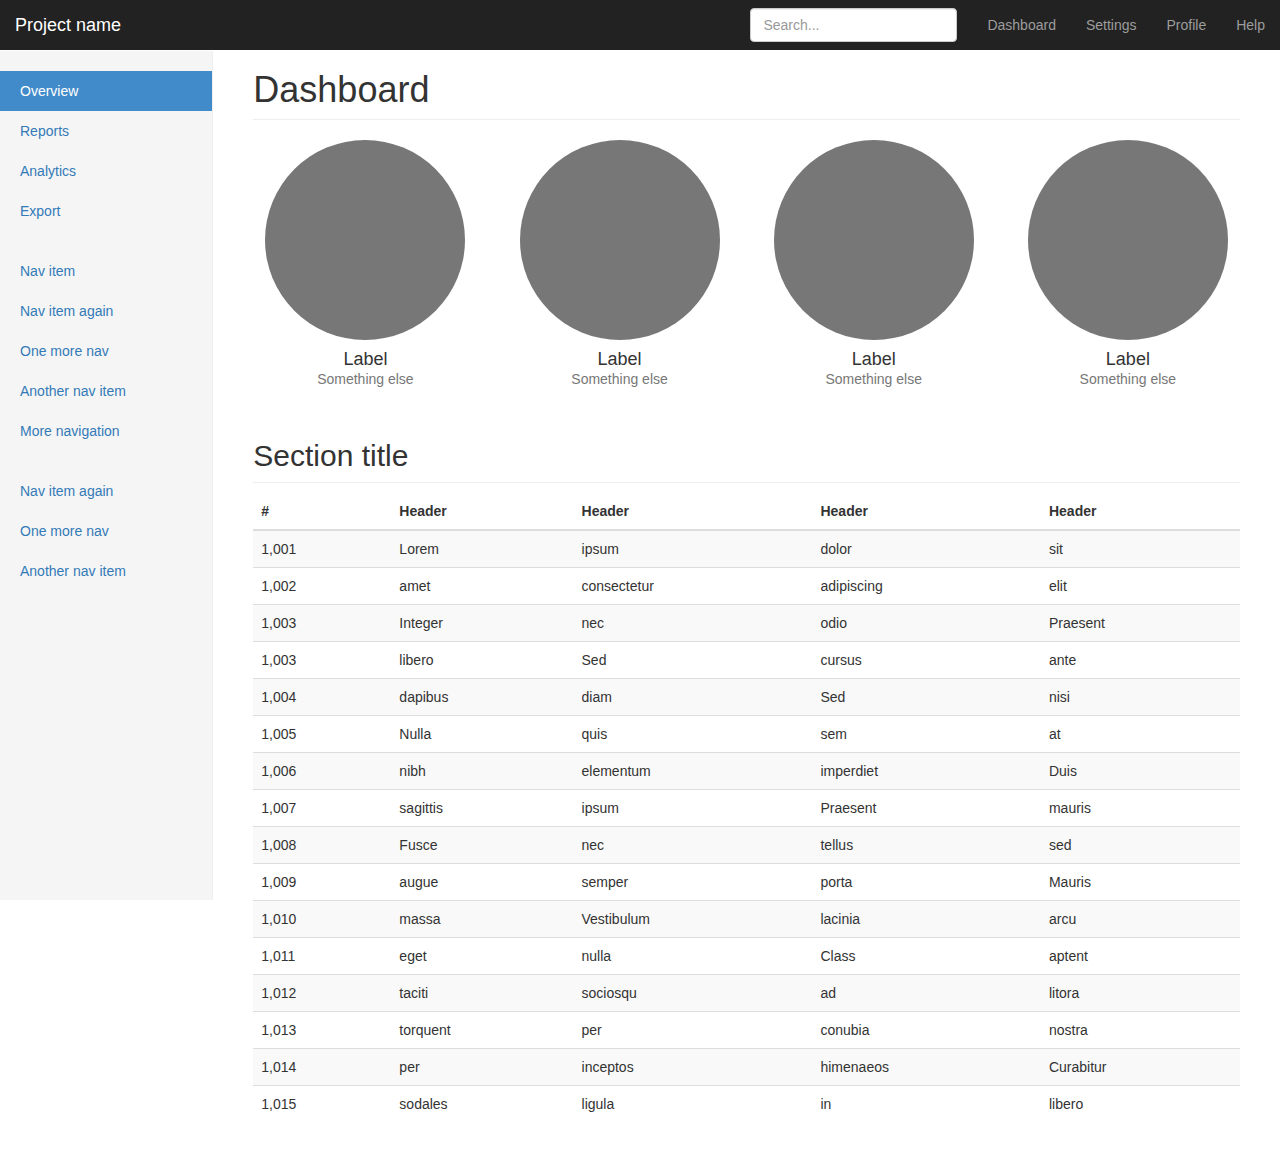
<file: bootstrap-3.3.7/docs/examples/dashboard/index.html>
<!DOCTYPE html>
<html lang="en">
  <head>
    <meta charset="utf-8">
    <meta http-equiv="X-UA-Compatible" content="IE=edge">
    <meta name="viewport" content="width=device-width, initial-scale=1">
    <!-- The above 3 meta tags *must* come first in the head; any other head content must come *after* these tags -->
    <meta name="description" content="">
    <meta name="author" content="">
    <link rel="icon" href="../../favicon.ico">

    <title>Dashboard Template for Bootstrap</title>

    <!-- Bootstrap core CSS -->
    <link href="../../dist/css/bootstrap.min.css" rel="stylesheet">

    <!-- IE10 viewport hack for Surface/desktop Windows 8 bug -->
    <link href="../../assets/css/ie10-viewport-bug-workaround.css" rel="stylesheet">

    <!-- Custom styles for this template -->
    <link href="dashboard.css" rel="stylesheet">

    <!-- Just for debugging purposes. Don't actually copy these 2 lines! -->
    <!--[if lt IE 9]><script src="../../assets/js/ie8-responsive-file-warning.js"></script><![endif]-->
    <script src="../../assets/js/ie-emulation-modes-warning.js"></script>

    <!-- HTML5 shim and Respond.js for IE8 support of HTML5 elements and media queries -->
    <!--[if lt IE 9]>
      <script src="https://oss.maxcdn.com/html5shiv/3.7.3/html5shiv.min.js"></script>
      <script src="https://oss.maxcdn.com/respond/1.4.2/respond.min.js"></script>
    <![endif]-->
  </head>

  <body>

    <nav class="navbar navbar-inverse navbar-fixed-top">
      <div class="container-fluid">
        <div class="navbar-header">
          <button type="button" class="navbar-toggle collapsed" data-toggle="collapse" data-target="#navbar" aria-expanded="false" aria-controls="navbar">
            <span class="sr-only">Toggle navigation</span>
            <span class="icon-bar"></span>
            <span class="icon-bar"></span>
            <span class="icon-bar"></span>
          </button>
          <a class="navbar-brand" href="#">Project name</a>
        </div>
        <div id="navbar" class="navbar-collapse collapse">
          <ul class="nav navbar-nav navbar-right">
            <li><a href="#">Dashboard</a></li>
            <li><a href="#">Settings</a></li>
            <li><a href="#">Profile</a></li>
            <li><a href="#">Help</a></li>
          </ul>
          <form class="navbar-form navbar-right">
            <input type="text" class="form-control" placeholder="Search...">
          </form>
        </div>
      </div>
    </nav>

    <div class="container-fluid">
      <div class="row">
        <div class="col-sm-3 col-md-2 sidebar">
          <ul class="nav nav-sidebar">
            <li class="active"><a href="#">Overview <span class="sr-only">(current)</span></a></li>
            <li><a href="#">Reports</a></li>
            <li><a href="#">Analytics</a></li>
            <li><a href="#">Export</a></li>
          </ul>
          <ul class="nav nav-sidebar">
            <li><a href="">Nav item</a></li>
            <li><a href="">Nav item again</a></li>
            <li><a href="">One more nav</a></li>
            <li><a href="">Another nav item</a></li>
            <li><a href="">More navigation</a></li>
          </ul>
          <ul class="nav nav-sidebar">
            <li><a href="">Nav item again</a></li>
            <li><a href="">One more nav</a></li>
            <li><a href="">Another nav item</a></li>
          </ul>
        </div>
        <div class="col-sm-9 col-sm-offset-3 col-md-10 col-md-offset-2 main">
          <h1 class="page-header">Dashboard</h1>

          <div class="row placeholders">
            <div class="col-xs-6 col-sm-3 placeholder">
              <img src="[data-uri]" width="200" height="200" class="img-responsive" alt="Generic placeholder thumbnail">
              <h4>Label</h4>
              <span class="text-muted">Something else</span>
            </div>
            <div class="col-xs-6 col-sm-3 placeholder">
              <img src="[data-uri]" width="200" height="200" class="img-responsive" alt="Generic placeholder thumbnail">
              <h4>Label</h4>
              <span class="text-muted">Something else</span>
            </div>
            <div class="col-xs-6 col-sm-3 placeholder">
              <img src="[data-uri]" width="200" height="200" class="img-responsive" alt="Generic placeholder thumbnail">
              <h4>Label</h4>
              <span class="text-muted">Something else</span>
            </div>
            <div class="col-xs-6 col-sm-3 placeholder">
              <img src="[data-uri]" width="200" height="200" class="img-responsive" alt="Generic placeholder thumbnail">
              <h4>Label</h4>
              <span class="text-muted">Something else</span>
            </div>
          </div>

          <h2 class="sub-header">Section title</h2>
          <div class="table-responsive">
            <table class="table table-striped">
              <thead>
                <tr>
                  <th>#</th>
                  <th>Header</th>
                  <th>Header</th>
                  <th>Header</th>
                  <th>Header</th>
                </tr>
              </thead>
              <tbody>
                <tr>
                  <td>1,001</td>
                  <td>Lorem</td>
                  <td>ipsum</td>
                  <td>dolor</td>
                  <td>sit</td>
                </tr>
                <tr>
                  <td>1,002</td>
                  <td>amet</td>
                  <td>consectetur</td>
                  <td>adipiscing</td>
                  <td>elit</td>
                </tr>
                <tr>
                  <td>1,003</td>
                  <td>Integer</td>
                  <td>nec</td>
                  <td>odio</td>
                  <td>Praesent</td>
                </tr>
                <tr>
                  <td>1,003</td>
                  <td>libero</td>
                  <td>Sed</td>
                  <td>cursus</td>
                  <td>ante</td>
                </tr>
                <tr>
                  <td>1,004</td>
                  <td>dapibus</td>
                  <td>diam</td>
                  <td>Sed</td>
                  <td>nisi</td>
                </tr>
                <tr>
                  <td>1,005</td>
                  <td>Nulla</td>
                  <td>quis</td>
                  <td>sem</td>
                  <td>at</td>
                </tr>
                <tr>
                  <td>1,006</td>
                  <td>nibh</td>
                  <td>elementum</td>
                  <td>imperdiet</td>
                  <td>Duis</td>
                </tr>
                <tr>
                  <td>1,007</td>
                  <td>sagittis</td>
                  <td>ipsum</td>
                  <td>Praesent</td>
                  <td>mauris</td>
                </tr>
                <tr>
                  <td>1,008</td>
                  <td>Fusce</td>
                  <td>nec</td>
                  <td>tellus</td>
                  <td>sed</td>
                </tr>
                <tr>
                  <td>1,009</td>
                  <td>augue</td>
                  <td>semper</td>
                  <td>porta</td>
                  <td>Mauris</td>
                </tr>
                <tr>
                  <td>1,010</td>
                  <td>massa</td>
                  <td>Vestibulum</td>
                  <td>lacinia</td>
                  <td>arcu</td>
                </tr>
                <tr>
                  <td>1,011</td>
                  <td>eget</td>
                  <td>nulla</td>
                  <td>Class</td>
                  <td>aptent</td>
                </tr>
                <tr>
                  <td>1,012</td>
                  <td>taciti</td>
                  <td>sociosqu</td>
                  <td>ad</td>
                  <td>litora</td>
                </tr>
                <tr>
                  <td>1,013</td>
                  <td>torquent</td>
                  <td>per</td>
                  <td>conubia</td>
                  <td>nostra</td>
                </tr>
                <tr>
                  <td>1,014</td>
                  <td>per</td>
                  <td>inceptos</td>
                  <td>himenaeos</td>
                  <td>Curabitur</td>
                </tr>
                <tr>
                  <td>1,015</td>
                  <td>sodales</td>
                  <td>ligula</td>
                  <td>in</td>
                  <td>libero</td>
                </tr>
              </tbody>
            </table>
          </div>
        </div>
      </div>
    </div>

    <!-- Bootstrap core JavaScript
    ================================================== -->
    <!-- Placed at the end of the document so the pages load faster -->
    <script src="https://ajax.googleapis.com/ajax/libs/jquery/1.12.4/jquery.min.js"></script>
    <script>window.jQuery || document.write('<script src="../../assets/js/vendor/jquery.min.js"><\/script>')</script>
    <script src="../../dist/js/bootstrap.min.js"></script>
    <!-- Just to make our placeholder images work. Don't actually copy the next line! -->
    <script src="../../assets/js/vendor/holder.min.js"></script>
    <!-- IE10 viewport hack for Surface/desktop Windows 8 bug -->
    <script src="../../assets/js/ie10-viewport-bug-workaround.js"></script>
  </body>
</html>
</file>
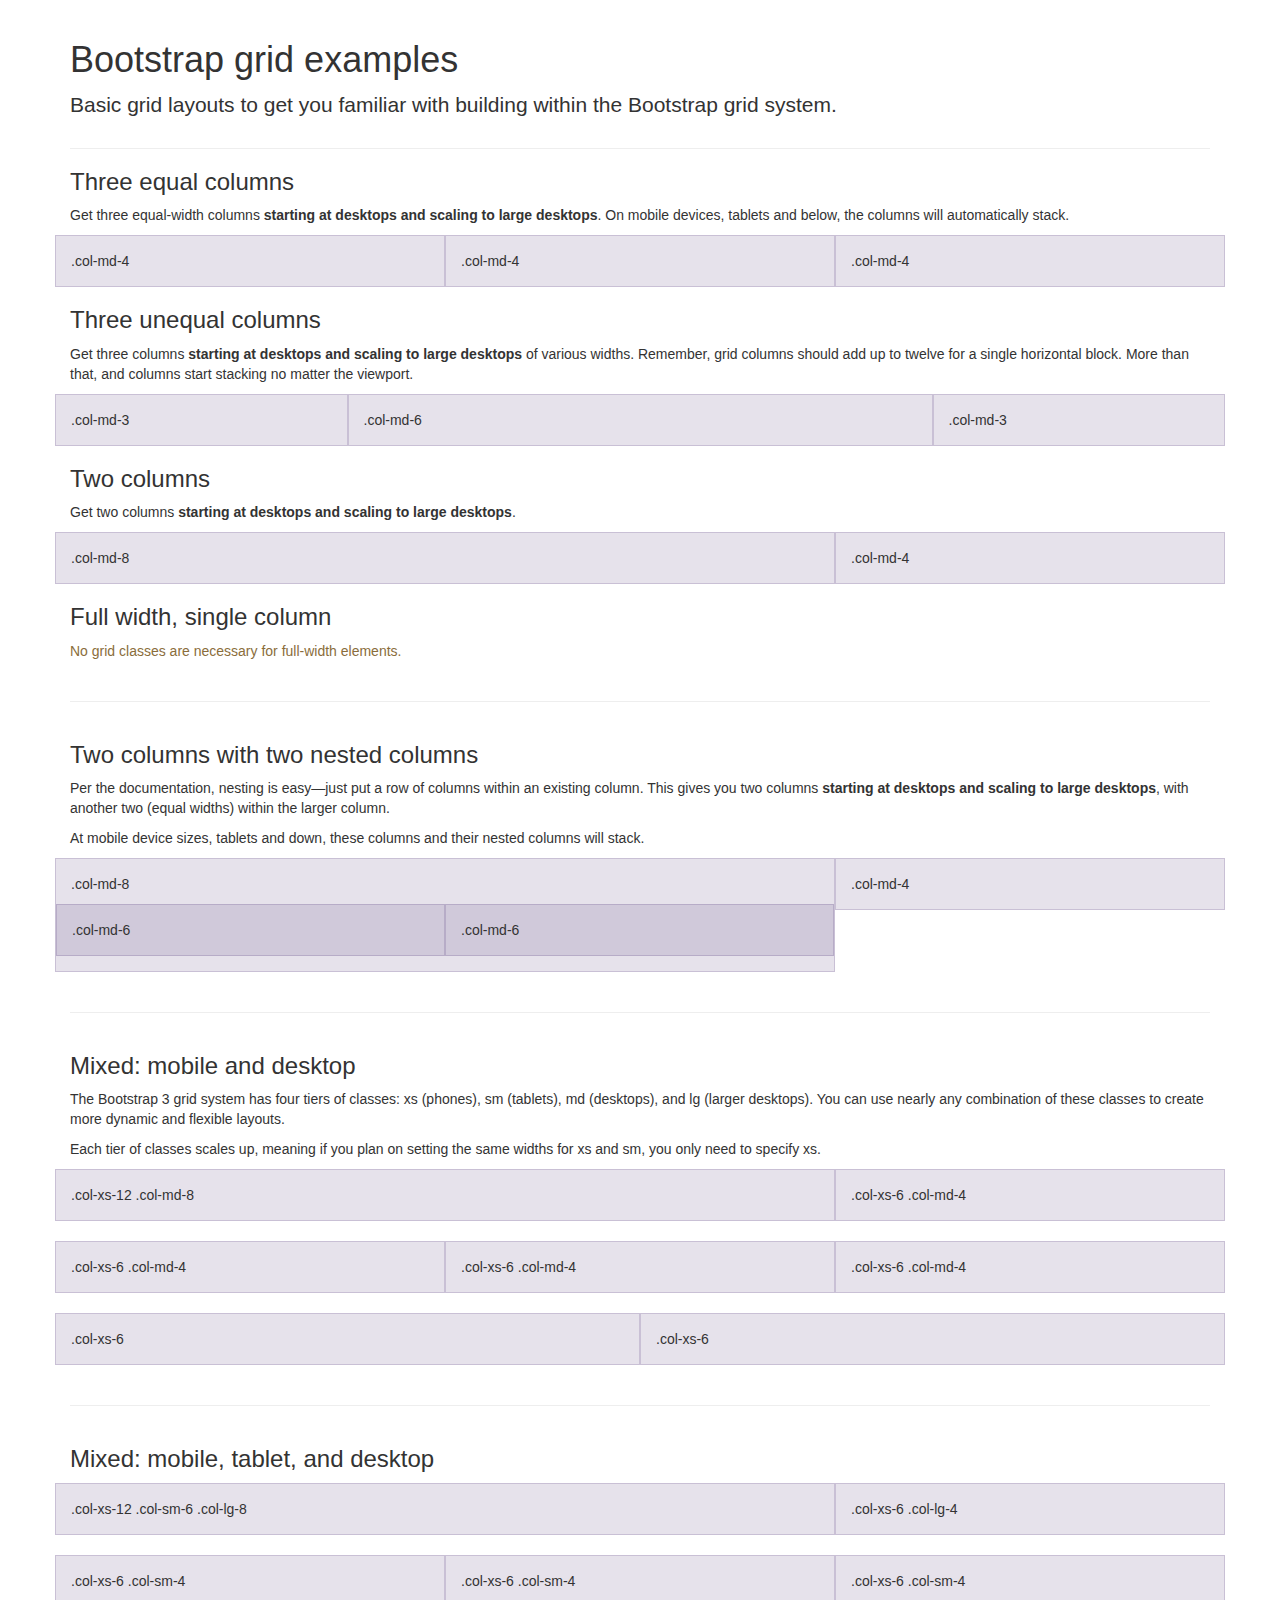
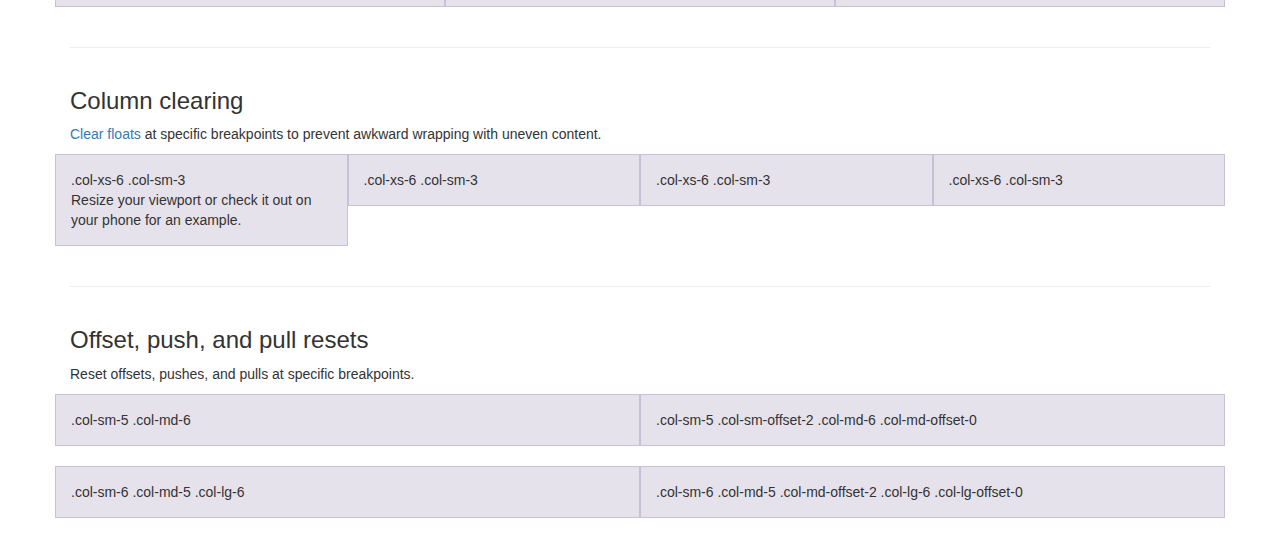
<file: bootstrap-3.3.7/docs/examples/grid/index.html>
<!DOCTYPE html>
<html lang="en">
  <head>
    <meta charset="utf-8">
    <meta http-equiv="X-UA-Compatible" content="IE=edge">
    <meta name="viewport" content="width=device-width, initial-scale=1">
    <!-- The above 3 meta tags *must* come first in the head; any other head content must come *after* these tags -->
    <meta name="description" content="">
    <meta name="author" content="">
    <link rel="icon" href="../../favicon.ico">

    <title>Grid Template for Bootstrap</title>

    <!-- Bootstrap core CSS -->
    <link href="../../dist/css/bootstrap.min.css" rel="stylesheet">

    <!-- IE10 viewport hack for Surface/desktop Windows 8 bug -->
    <link href="../../assets/css/ie10-viewport-bug-workaround.css" rel="stylesheet">

    <!-- Custom styles for this template -->
    <link href="grid.css" rel="stylesheet">

    <!-- Just for debugging purposes. Don't actually copy these 2 lines! -->
    <!--[if lt IE 9]><script src="../../assets/js/ie8-responsive-file-warning.js"></script><![endif]-->
    <script src="../../assets/js/ie-emulation-modes-warning.js"></script>

    <!-- HTML5 shim and Respond.js for IE8 support of HTML5 elements and media queries -->
    <!--[if lt IE 9]>
      <script src="https://oss.maxcdn.com/html5shiv/3.7.3/html5shiv.min.js"></script>
      <script src="https://oss.maxcdn.com/respond/1.4.2/respond.min.js"></script>
    <![endif]-->
  </head>

  <body>
    <div class="container">

      <div class="page-header">
        <h1>Bootstrap grid examples</h1>
        <p class="lead">Basic grid layouts to get you familiar with building within the Bootstrap grid system.</p>
      </div>

      <h3>Three equal columns</h3>
      <p>Get three equal-width columns <strong>starting at desktops and scaling to large desktops</strong>. On mobile devices, tablets and below, the columns will automatically stack.</p>
      <div class="row">
        <div class="col-md-4">.col-md-4</div>
        <div class="col-md-4">.col-md-4</div>
        <div class="col-md-4">.col-md-4</div>
      </div>

      <h3>Three unequal columns</h3>
      <p>Get three columns <strong>starting at desktops and scaling to large desktops</strong> of various widths. Remember, grid columns should add up to twelve for a single horizontal block. More than that, and columns start stacking no matter the viewport.</p>
      <div class="row">
        <div class="col-md-3">.col-md-3</div>
        <div class="col-md-6">.col-md-6</div>
        <div class="col-md-3">.col-md-3</div>
      </div>

      <h3>Two columns</h3>
      <p>Get two columns <strong>starting at desktops and scaling to large desktops</strong>.</p>
      <div class="row">
        <div class="col-md-8">.col-md-8</div>
        <div class="col-md-4">.col-md-4</div>
      </div>

      <h3>Full width, single column</h3>
      <p class="text-warning">No grid classes are necessary for full-width elements.</p>

      <hr>

      <h3>Two columns with two nested columns</h3>
      <p>Per the documentation, nesting is easy—just put a row of columns within an existing column. This gives you two columns <strong>starting at desktops and scaling to large desktops</strong>, with another two (equal widths) within the larger column.</p>
      <p>At mobile device sizes, tablets and down, these columns and their nested columns will stack.</p>
      <div class="row">
        <div class="col-md-8">
          .col-md-8
          <div class="row">
            <div class="col-md-6">.col-md-6</div>
            <div class="col-md-6">.col-md-6</div>
          </div>
        </div>
        <div class="col-md-4">.col-md-4</div>
      </div>

      <hr>

      <h3>Mixed: mobile and desktop</h3>
      <p>The Bootstrap 3 grid system has four tiers of classes: xs (phones), sm (tablets), md (desktops), and lg (larger desktops). You can use nearly any combination of these classes to create more dynamic and flexible layouts.</p>
      <p>Each tier of classes scales up, meaning if you plan on setting the same widths for xs and sm, you only need to specify xs.</p>
      <div class="row">
        <div class="col-xs-12 col-md-8">.col-xs-12 .col-md-8</div>
        <div class="col-xs-6 col-md-4">.col-xs-6 .col-md-4</div>
      </div>
      <div class="row">
        <div class="col-xs-6 col-md-4">.col-xs-6 .col-md-4</div>
        <div class="col-xs-6 col-md-4">.col-xs-6 .col-md-4</div>
        <div class="col-xs-6 col-md-4">.col-xs-6 .col-md-4</div>
      </div>
      <div class="row">
        <div class="col-xs-6">.col-xs-6</div>
        <div class="col-xs-6">.col-xs-6</div>
      </div>

      <hr>

      <h3>Mixed: mobile, tablet, and desktop</h3>
      <p></p>
      <div class="row">
        <div class="col-xs-12 col-sm-6 col-lg-8">.col-xs-12 .col-sm-6 .col-lg-8</div>
        <div class="col-xs-6 col-lg-4">.col-xs-6 .col-lg-4</div>
      </div>
      <div class="row">
        <div class="col-xs-6 col-sm-4">.col-xs-6 .col-sm-4</div>
        <div class="col-xs-6 col-sm-4">.col-xs-6 .col-sm-4</div>
        <div class="col-xs-6 col-sm-4">.col-xs-6 .col-sm-4</div>
      </div>

      <hr>

      <h3>Column clearing</h3>
      <p><a href="http://getbootstrap.com/css/#grid-responsive-resets">Clear floats</a> at specific breakpoints to prevent awkward wrapping with uneven content.</p>
      <div class="row">
        <div class="col-xs-6 col-sm-3">
          .col-xs-6 .col-sm-3
          <br>
          Resize your viewport or check it out on your phone for an example.
        </div>
        <div class="col-xs-6 col-sm-3">.col-xs-6 .col-sm-3</div>

        <!-- Add the extra clearfix for only the required viewport -->
        <div class="clearfix visible-xs"></div>

        <div class="col-xs-6 col-sm-3">.col-xs-6 .col-sm-3</div>
        <div class="col-xs-6 col-sm-3">.col-xs-6 .col-sm-3</div>
      </div>

      <hr>

      <h3>Offset, push, and pull resets</h3>
      <p>Reset offsets, pushes, and pulls at specific breakpoints.</p>
      <div class="row">
        <div class="col-sm-5 col-md-6">.col-sm-5 .col-md-6</div>
        <div class="col-sm-5 col-sm-offset-2 col-md-6 col-md-offset-0">.col-sm-5 .col-sm-offset-2 .col-md-6 .col-md-offset-0</div>
      </div>
      <div class="row">
        <div class="col-sm-6 col-md-5 col-lg-6">.col-sm-6 .col-md-5 .col-lg-6</div>
        <div class="col-sm-6 col-md-5 col-md-offset-2 col-lg-6 col-lg-offset-0">.col-sm-6 .col-md-5 .col-md-offset-2 .col-lg-6 .col-lg-offset-0</div>
      </div>


    </div> <!-- /container -->


    <!-- IE10 viewport hack for Surface/desktop Windows 8 bug -->
    <script src="../../assets/js/ie10-viewport-bug-workaround.js"></script>
  </body>
</html>
</file>
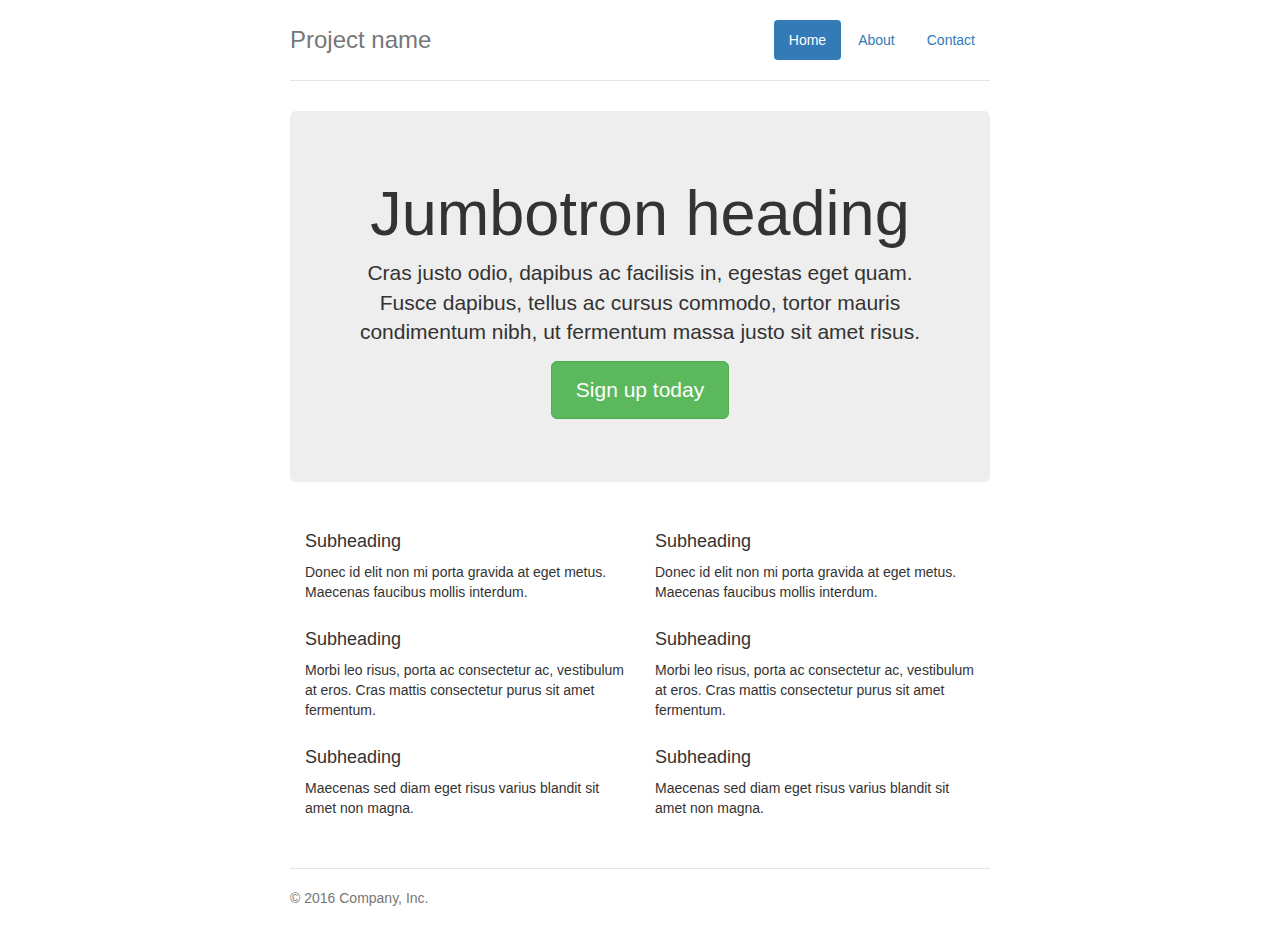
<file: bootstrap-3.3.7/docs/examples/jumbotron-narrow/index.html>
<!DOCTYPE html>
<html lang="en">
  <head>
    <meta charset="utf-8">
    <meta http-equiv="X-UA-Compatible" content="IE=edge">
    <meta name="viewport" content="width=device-width, initial-scale=1">
    <!-- The above 3 meta tags *must* come first in the head; any other head content must come *after* these tags -->
    <meta name="description" content="">
    <meta name="author" content="">
    <link rel="icon" href="../../favicon.ico">

    <title>Narrow Jumbotron Template for Bootstrap</title>

    <!-- Bootstrap core CSS -->
    <link href="../../dist/css/bootstrap.min.css" rel="stylesheet">

    <!-- IE10 viewport hack for Surface/desktop Windows 8 bug -->
    <link href="../../assets/css/ie10-viewport-bug-workaround.css" rel="stylesheet">

    <!-- Custom styles for this template -->
    <link href="jumbotron-narrow.css" rel="stylesheet">

    <!-- Just for debugging purposes. Don't actually copy these 2 lines! -->
    <!--[if lt IE 9]><script src="../../assets/js/ie8-responsive-file-warning.js"></script><![endif]-->
    <script src="../../assets/js/ie-emulation-modes-warning.js"></script>

    <!-- HTML5 shim and Respond.js for IE8 support of HTML5 elements and media queries -->
    <!--[if lt IE 9]>
      <script src="https://oss.maxcdn.com/html5shiv/3.7.3/html5shiv.min.js"></script>
      <script src="https://oss.maxcdn.com/respond/1.4.2/respond.min.js"></script>
    <![endif]-->
  </head>

  <body>

    <div class="container">
      <div class="header clearfix">
        <nav>
          <ul class="nav nav-pills pull-right">
            <li role="presentation" class="active"><a href="#">Home</a></li>
            <li role="presentation"><a href="#">About</a></li>
            <li role="presentation"><a href="#">Contact</a></li>
          </ul>
        </nav>
        <h3 class="text-muted">Project name</h3>
      </div>

      <div class="jumbotron">
        <h1>Jumbotron heading</h1>
        <p class="lead">Cras justo odio, dapibus ac facilisis in, egestas eget quam. Fusce dapibus, tellus ac cursus commodo, tortor mauris condimentum nibh, ut fermentum massa justo sit amet risus.</p>
        <p><a class="btn btn-lg btn-success" href="#" role="button">Sign up today</a></p>
      </div>

      <div class="row marketing">
        <div class="col-lg-6">
          <h4>Subheading</h4>
          <p>Donec id elit non mi porta gravida at eget metus. Maecenas faucibus mollis interdum.</p>

          <h4>Subheading</h4>
          <p>Morbi leo risus, porta ac consectetur ac, vestibulum at eros. Cras mattis consectetur purus sit amet fermentum.</p>

          <h4>Subheading</h4>
          <p>Maecenas sed diam eget risus varius blandit sit amet non magna.</p>
        </div>

        <div class="col-lg-6">
          <h4>Subheading</h4>
          <p>Donec id elit non mi porta gravida at eget metus. Maecenas faucibus mollis interdum.</p>

          <h4>Subheading</h4>
          <p>Morbi leo risus, porta ac consectetur ac, vestibulum at eros. Cras mattis consectetur purus sit amet fermentum.</p>

          <h4>Subheading</h4>
          <p>Maecenas sed diam eget risus varius blandit sit amet non magna.</p>
        </div>
      </div>

      <footer class="footer">
        <p>&copy; 2016 Company, Inc.</p>
      </footer>

    </div> <!-- /container -->


    <!-- IE10 viewport hack for Surface/desktop Windows 8 bug -->
    <script src="../../assets/js/ie10-viewport-bug-workaround.js"></script>
  </body>
</html>
</file>
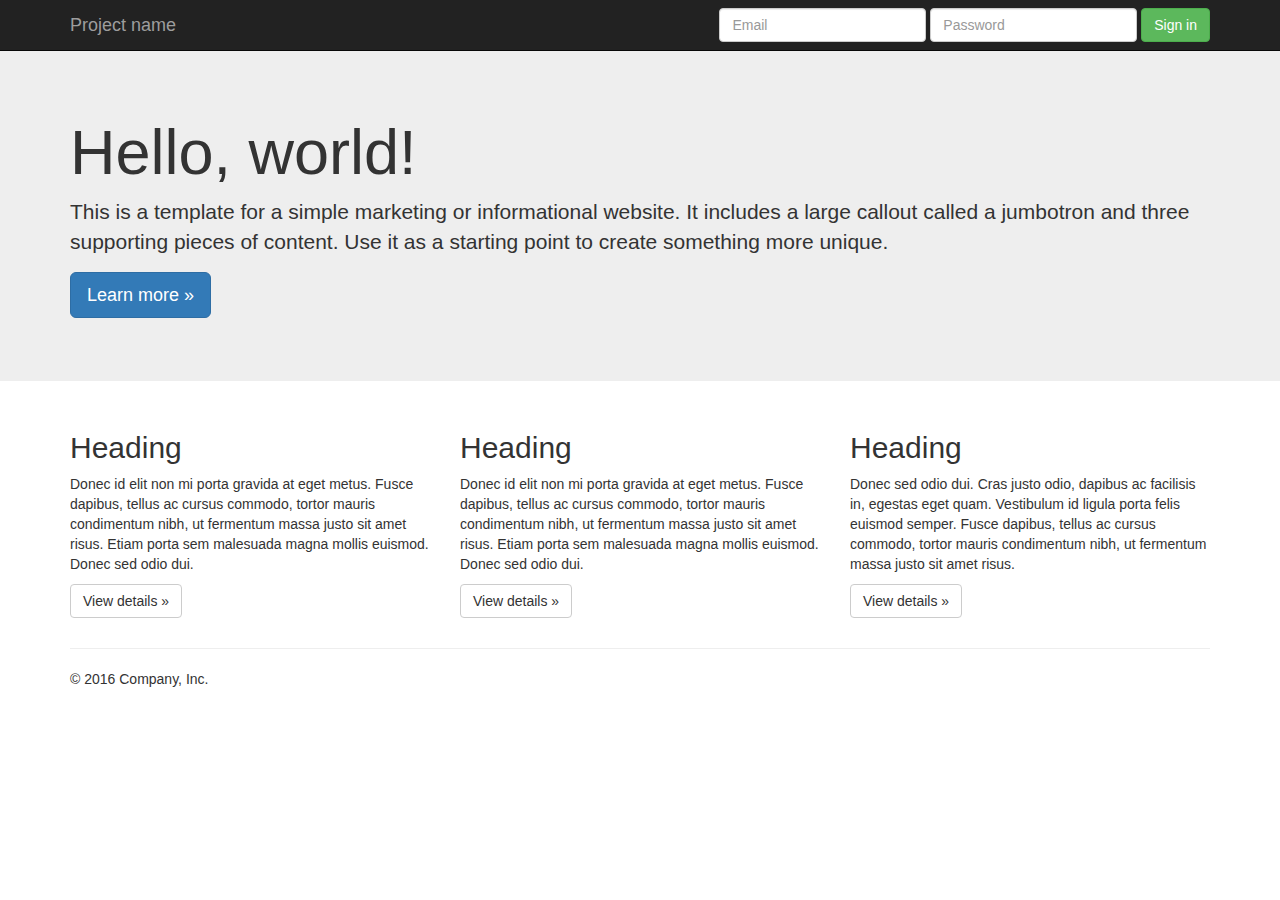
<file: bootstrap-3.3.7/docs/examples/jumbotron/index.html>
<!DOCTYPE html>
<html lang="en">
  <head>
    <meta charset="utf-8">
    <meta http-equiv="X-UA-Compatible" content="IE=edge">
    <meta name="viewport" content="width=device-width, initial-scale=1">
    <!-- The above 3 meta tags *must* come first in the head; any other head content must come *after* these tags -->
    <meta name="description" content="">
    <meta name="author" content="">
    <link rel="icon" href="../../favicon.ico">

    <title>Jumbotron Template for Bootstrap</title>

    <!-- Bootstrap core CSS -->
    <link href="../../dist/css/bootstrap.min.css" rel="stylesheet">

    <!-- IE10 viewport hack for Surface/desktop Windows 8 bug -->
    <link href="../../assets/css/ie10-viewport-bug-workaround.css" rel="stylesheet">

    <!-- Custom styles for this template -->
    <link href="jumbotron.css" rel="stylesheet">

    <!-- Just for debugging purposes. Don't actually copy these 2 lines! -->
    <!--[if lt IE 9]><script src="../../assets/js/ie8-responsive-file-warning.js"></script><![endif]-->
    <script src="../../assets/js/ie-emulation-modes-warning.js"></script>

    <!-- HTML5 shim and Respond.js for IE8 support of HTML5 elements and media queries -->
    <!--[if lt IE 9]>
      <script src="https://oss.maxcdn.com/html5shiv/3.7.3/html5shiv.min.js"></script>
      <script src="https://oss.maxcdn.com/respond/1.4.2/respond.min.js"></script>
    <![endif]-->
  </head>

  <body>

    <nav class="navbar navbar-inverse navbar-fixed-top">
      <div class="container">
        <div class="navbar-header">
          <button type="button" class="navbar-toggle collapsed" data-toggle="collapse" data-target="#navbar" aria-expanded="false" aria-controls="navbar">
            <span class="sr-only">Toggle navigation</span>
            <span class="icon-bar"></span>
            <span class="icon-bar"></span>
            <span class="icon-bar"></span>
          </button>
          <a class="navbar-brand" href="#">Project name</a>
        </div>
        <div id="navbar" class="navbar-collapse collapse">
          <form class="navbar-form navbar-right">
            <div class="form-group">
              <input type="text" placeholder="Email" class="form-control">
            </div>
            <div class="form-group">
              <input type="password" placeholder="Password" class="form-control">
            </div>
            <button type="submit" class="btn btn-success">Sign in</button>
          </form>
        </div><!--/.navbar-collapse -->
      </div>
    </nav>

    <!-- Main jumbotron for a primary marketing message or call to action -->
    <div class="jumbotron">
      <div class="container">
        <h1>Hello, world!</h1>
        <p>This is a template for a simple marketing or informational website. It includes a large callout called a jumbotron and three supporting pieces of content. Use it as a starting point to create something more unique.</p>
        <p><a class="btn btn-primary btn-lg" href="#" role="button">Learn more &raquo;</a></p>
      </div>
    </div>

    <div class="container">
      <!-- Example row of columns -->
      <div class="row">
        <div class="col-md-4">
          <h2>Heading</h2>
          <p>Donec id elit non mi porta gravida at eget metus. Fusce dapibus, tellus ac cursus commodo, tortor mauris condimentum nibh, ut fermentum massa justo sit amet risus. Etiam porta sem malesuada magna mollis euismod. Donec sed odio dui. </p>
          <p><a class="btn btn-default" href="#" role="button">View details &raquo;</a></p>
        </div>
        <div class="col-md-4">
          <h2>Heading</h2>
          <p>Donec id elit non mi porta gravida at eget metus. Fusce dapibus, tellus ac cursus commodo, tortor mauris condimentum nibh, ut fermentum massa justo sit amet risus. Etiam porta sem malesuada magna mollis euismod. Donec sed odio dui. </p>
          <p><a class="btn btn-default" href="#" role="button">View details &raquo;</a></p>
       </div>
        <div class="col-md-4">
          <h2>Heading</h2>
          <p>Donec sed odio dui. Cras justo odio, dapibus ac facilisis in, egestas eget quam. Vestibulum id ligula porta felis euismod semper. Fusce dapibus, tellus ac cursus commodo, tortor mauris condimentum nibh, ut fermentum massa justo sit amet risus.</p>
          <p><a class="btn btn-default" href="#" role="button">View details &raquo;</a></p>
        </div>
      </div>

      <hr>

      <footer>
        <p>&copy; 2016 Company, Inc.</p>
      </footer>
    </div> <!-- /container -->


    <!-- Bootstrap core JavaScript
    ================================================== -->
    <!-- Placed at the end of the document so the pages load faster -->
    <script src="https://ajax.googleapis.com/ajax/libs/jquery/1.12.4/jquery.min.js"></script>
    <script>window.jQuery || document.write('<script src="../../assets/js/vendor/jquery.min.js"><\/script>')</script>
    <script src="../../dist/js/bootstrap.min.js"></script>
    <!-- IE10 viewport hack for Surface/desktop Windows 8 bug -->
    <script src="../../assets/js/ie10-viewport-bug-workaround.js"></script>
  </body>
</html>
</file>
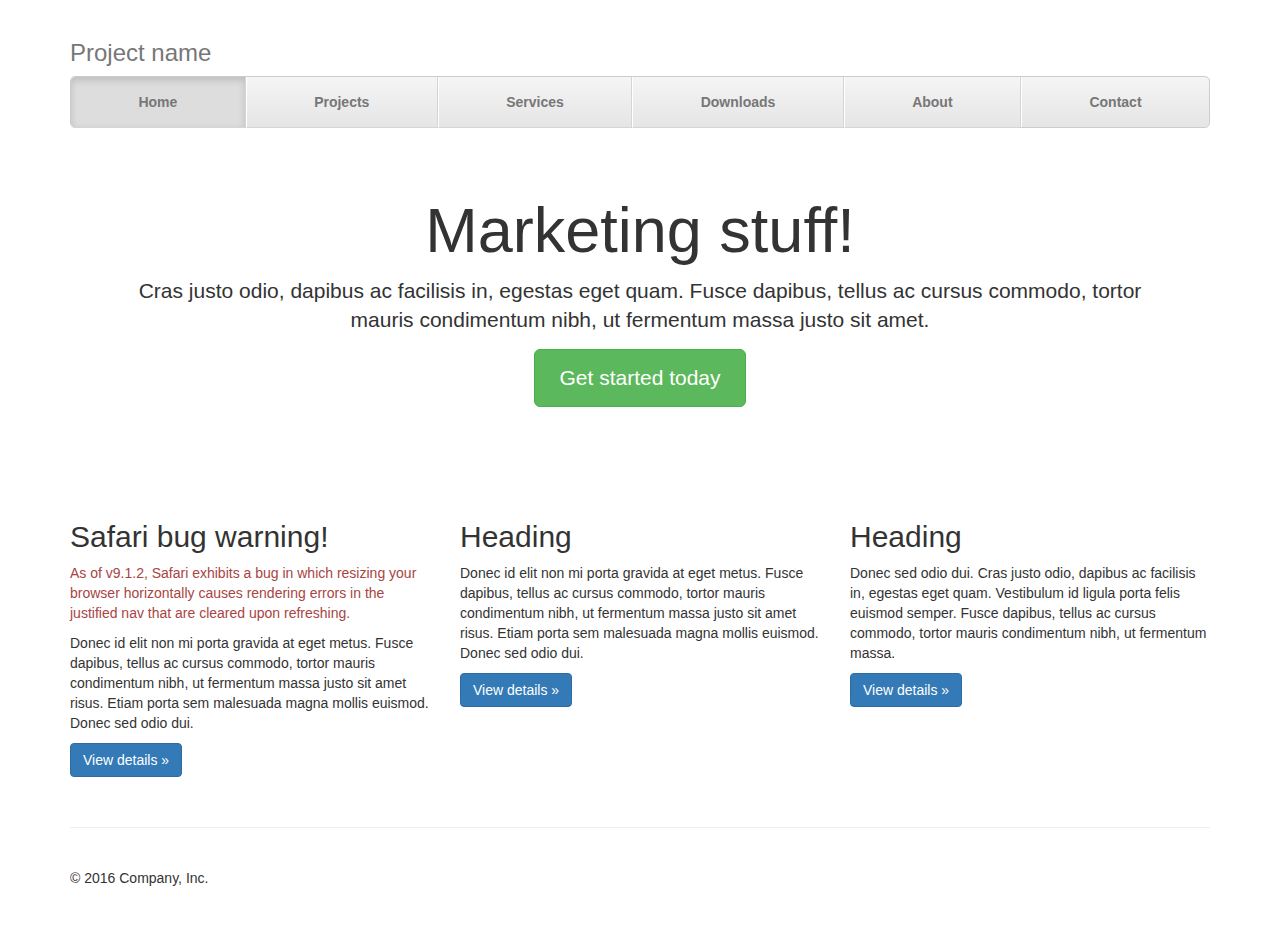
<file: bootstrap-3.3.7/docs/examples/justified-nav/index.html>
<!DOCTYPE html>
<html lang="en">
  <head>
    <meta charset="utf-8">
    <meta http-equiv="X-UA-Compatible" content="IE=edge">
    <meta name="viewport" content="width=device-width, initial-scale=1">
    <!-- The above 3 meta tags *must* come first in the head; any other head content must come *after* these tags -->
    <meta name="description" content="">
    <meta name="author" content="">
    <link rel="icon" href="../../favicon.ico">

    <title>Justified Nav Template for Bootstrap</title>

    <!-- Bootstrap core CSS -->
    <link href="../../dist/css/bootstrap.min.css" rel="stylesheet">

    <!-- IE10 viewport hack for Surface/desktop Windows 8 bug -->
    <link href="../../assets/css/ie10-viewport-bug-workaround.css" rel="stylesheet">

    <!-- Custom styles for this template -->
    <link href="justified-nav.css" rel="stylesheet">

    <!-- Just for debugging purposes. Don't actually copy these 2 lines! -->
    <!--[if lt IE 9]><script src="../../assets/js/ie8-responsive-file-warning.js"></script><![endif]-->
    <script src="../../assets/js/ie-emulation-modes-warning.js"></script>

    <!-- HTML5 shim and Respond.js for IE8 support of HTML5 elements and media queries -->
    <!--[if lt IE 9]>
      <script src="https://oss.maxcdn.com/html5shiv/3.7.3/html5shiv.min.js"></script>
      <script src="https://oss.maxcdn.com/respond/1.4.2/respond.min.js"></script>
    <![endif]-->
  </head>

  <body>

    <div class="container">

      <!-- The justified navigation menu is meant for single line per list item.
           Multiple lines will require custom code not provided by Bootstrap. -->
      <div class="masthead">
        <h3 class="text-muted">Project name</h3>
        <nav>
          <ul class="nav nav-justified">
            <li class="active"><a href="#">Home</a></li>
            <li><a href="#">Projects</a></li>
            <li><a href="#">Services</a></li>
            <li><a href="#">Downloads</a></li>
            <li><a href="#">About</a></li>
            <li><a href="#">Contact</a></li>
          </ul>
        </nav>
      </div>

      <!-- Jumbotron -->
      <div class="jumbotron">
        <h1>Marketing stuff!</h1>
        <p class="lead">Cras justo odio, dapibus ac facilisis in, egestas eget quam. Fusce dapibus, tellus ac cursus commodo, tortor mauris condimentum nibh, ut fermentum massa justo sit amet.</p>
        <p><a class="btn btn-lg btn-success" href="#" role="button">Get started today</a></p>
      </div>

      <!-- Example row of columns -->
      <div class="row">
        <div class="col-lg-4">
          <h2>Safari bug warning!</h2>
          <p class="text-danger">As of v9.1.2, Safari exhibits a bug in which resizing your browser horizontally causes rendering errors in the justified nav that are cleared upon refreshing.</p>
          <p>Donec id elit non mi porta gravida at eget metus. Fusce dapibus, tellus ac cursus commodo, tortor mauris condimentum nibh, ut fermentum massa justo sit amet risus. Etiam porta sem malesuada magna mollis euismod. Donec sed odio dui. </p>
          <p><a class="btn btn-primary" href="#" role="button">View details &raquo;</a></p>
        </div>
        <div class="col-lg-4">
          <h2>Heading</h2>
          <p>Donec id elit non mi porta gravida at eget metus. Fusce dapibus, tellus ac cursus commodo, tortor mauris condimentum nibh, ut fermentum massa justo sit amet risus. Etiam porta sem malesuada magna mollis euismod. Donec sed odio dui. </p>
          <p><a class="btn btn-primary" href="#" role="button">View details &raquo;</a></p>
       </div>
        <div class="col-lg-4">
          <h2>Heading</h2>
          <p>Donec sed odio dui. Cras justo odio, dapibus ac facilisis in, egestas eget quam. Vestibulum id ligula porta felis euismod semper. Fusce dapibus, tellus ac cursus commodo, tortor mauris condimentum nibh, ut fermentum massa.</p>
          <p><a class="btn btn-primary" href="#" role="button">View details &raquo;</a></p>
        </div>
      </div>

      <!-- Site footer -->
      <footer class="footer">
        <p>&copy; 2016 Company, Inc.</p>
      </footer>

    </div> <!-- /container -->


    <!-- IE10 viewport hack for Surface/desktop Windows 8 bug -->
    <script src="../../assets/js/ie10-viewport-bug-workaround.js"></script>
  </body>
</html>
</file>
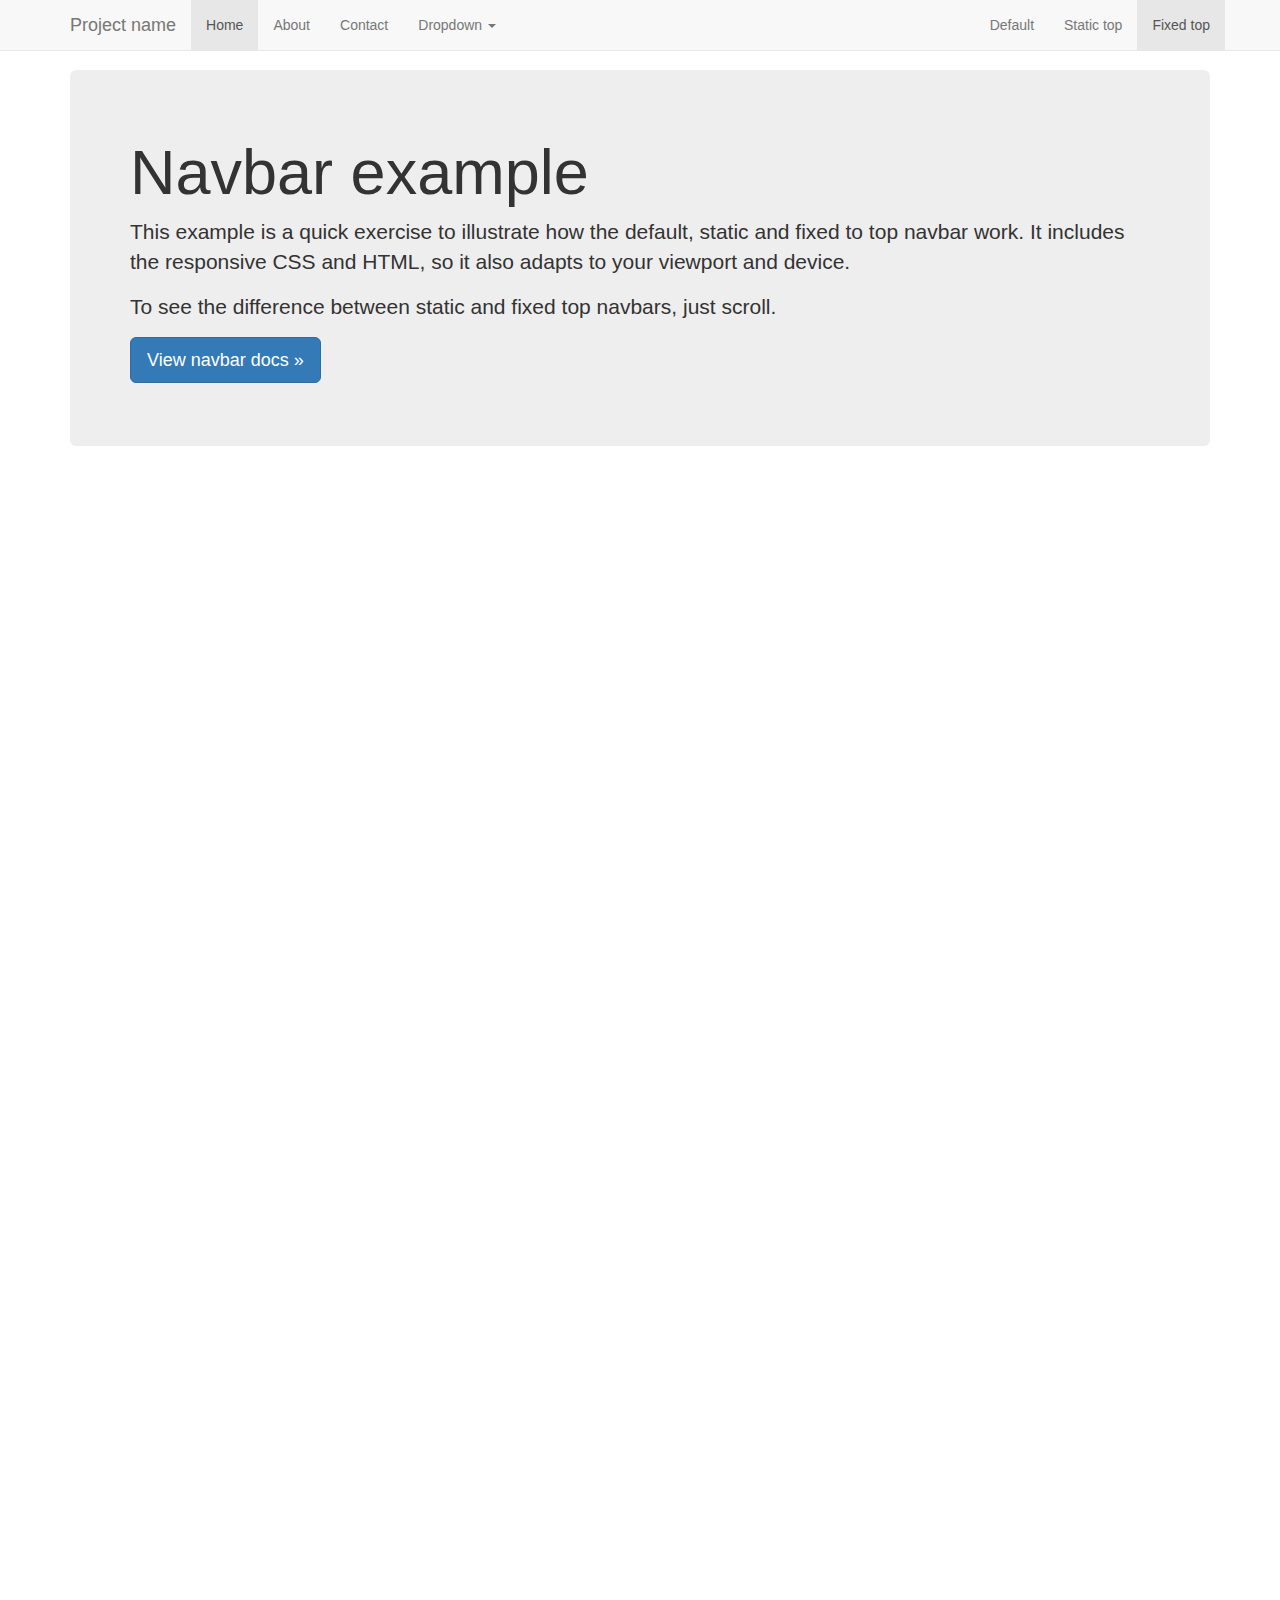
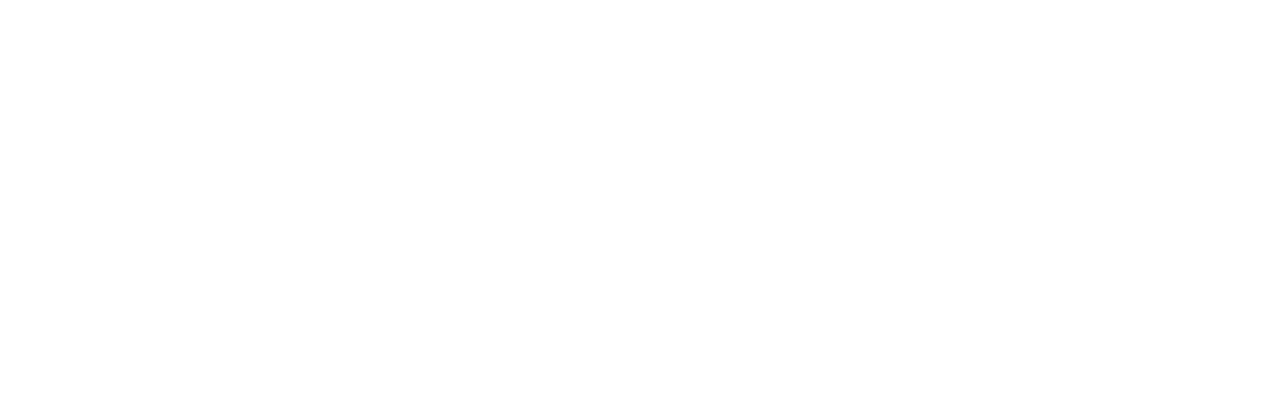
<file: bootstrap-3.3.7/docs/examples/navbar-fixed-top/index.html>
<!DOCTYPE html>
<html lang="en">
  <head>
    <meta charset="utf-8">
    <meta http-equiv="X-UA-Compatible" content="IE=edge">
    <meta name="viewport" content="width=device-width, initial-scale=1">
    <!-- The above 3 meta tags *must* come first in the head; any other head content must come *after* these tags -->
    <meta name="description" content="">
    <meta name="author" content="">
    <link rel="icon" href="../../favicon.ico">

    <title>Fixed Top Navbar Example for Bootstrap</title>

    <!-- Bootstrap core CSS -->
    <link href="../../dist/css/bootstrap.min.css" rel="stylesheet">

    <!-- IE10 viewport hack for Surface/desktop Windows 8 bug -->
    <link href="../../assets/css/ie10-viewport-bug-workaround.css" rel="stylesheet">

    <!-- Custom styles for this template -->
    <link href="navbar-fixed-top.css" rel="stylesheet">

    <!-- Just for debugging purposes. Don't actually copy these 2 lines! -->
    <!--[if lt IE 9]><script src="../../assets/js/ie8-responsive-file-warning.js"></script><![endif]-->
    <script src="../../assets/js/ie-emulation-modes-warning.js"></script>

    <!-- HTML5 shim and Respond.js for IE8 support of HTML5 elements and media queries -->
    <!--[if lt IE 9]>
      <script src="https://oss.maxcdn.com/html5shiv/3.7.3/html5shiv.min.js"></script>
      <script src="https://oss.maxcdn.com/respond/1.4.2/respond.min.js"></script>
    <![endif]-->
  </head>

  <body>

    <!-- Fixed navbar -->
    <nav class="navbar navbar-default navbar-fixed-top">
      <div class="container">
        <div class="navbar-header">
          <button type="button" class="navbar-toggle collapsed" data-toggle="collapse" data-target="#navbar" aria-expanded="false" aria-controls="navbar">
            <span class="sr-only">Toggle navigation</span>
            <span class="icon-bar"></span>
            <span class="icon-bar"></span>
            <span class="icon-bar"></span>
          </button>
          <a class="navbar-brand" href="#">Project name</a>
        </div>
        <div id="navbar" class="navbar-collapse collapse">
          <ul class="nav navbar-nav">
            <li class="active"><a href="#">Home</a></li>
            <li><a href="#about">About</a></li>
            <li><a href="#contact">Contact</a></li>
            <li class="dropdown">
              <a href="#" class="dropdown-toggle" data-toggle="dropdown" role="button" aria-haspopup="true" aria-expanded="false">Dropdown <span class="caret"></span></a>
              <ul class="dropdown-menu">
                <li><a href="#">Action</a></li>
                <li><a href="#">Another action</a></li>
                <li><a href="#">Something else here</a></li>
                <li role="separator" class="divider"></li>
                <li class="dropdown-header">Nav header</li>
                <li><a href="#">Separated link</a></li>
                <li><a href="#">One more separated link</a></li>
              </ul>
            </li>
          </ul>
          <ul class="nav navbar-nav navbar-right">
            <li><a href="../navbar/">Default</a></li>
            <li><a href="../navbar-static-top/">Static top</a></li>
            <li class="active"><a href="./">Fixed top <span class="sr-only">(current)</span></a></li>
          </ul>
        </div><!--/.nav-collapse -->
      </div>
    </nav>

    <div class="container">

      <!-- Main component for a primary marketing message or call to action -->
      <div class="jumbotron">
        <h1>Navbar example</h1>
        <p>This example is a quick exercise to illustrate how the default, static and fixed to top navbar work. It includes the responsive CSS and HTML, so it also adapts to your viewport and device.</p>
        <p>To see the difference between static and fixed top navbars, just scroll.</p>
        <p>
          <a class="btn btn-lg btn-primary" href="../../components/#navbar" role="button">View navbar docs &raquo;</a>
        </p>
      </div>

    </div> <!-- /container -->


    <!-- Bootstrap core JavaScript
    ================================================== -->
    <!-- Placed at the end of the document so the pages load faster -->
    <script src="https://ajax.googleapis.com/ajax/libs/jquery/1.12.4/jquery.min.js"></script>
    <script>window.jQuery || document.write('<script src="../../assets/js/vendor/jquery.min.js"><\/script>')</script>
    <script src="../../dist/js/bootstrap.min.js"></script>
    <!-- IE10 viewport hack for Surface/desktop Windows 8 bug -->
    <script src="../../assets/js/ie10-viewport-bug-workaround.js"></script>
  </body>
</html>
</file>
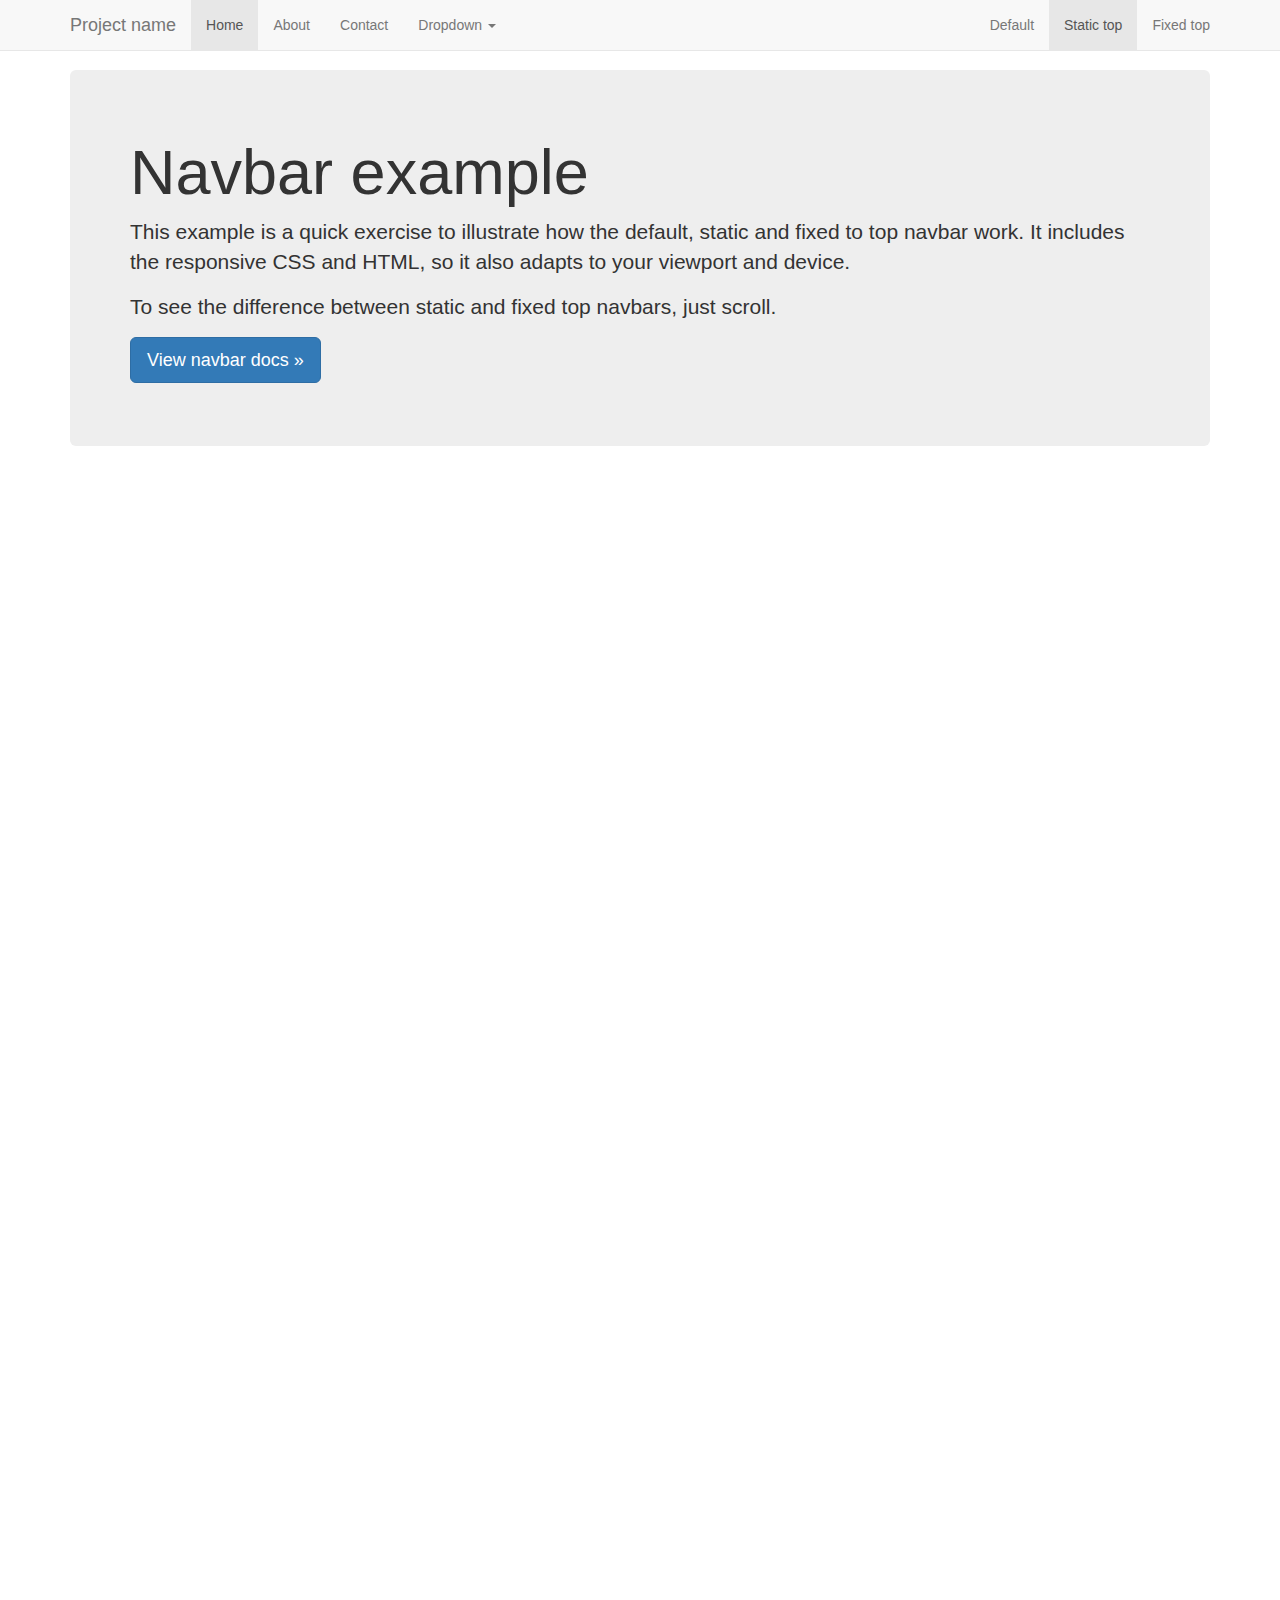
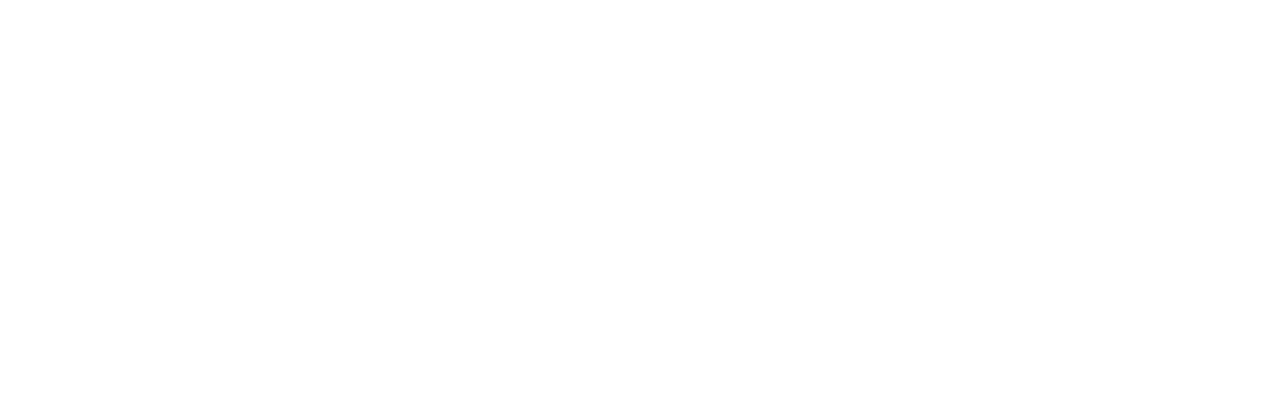
<file: bootstrap-3.3.7/docs/examples/navbar-static-top/index.html>
<!DOCTYPE html>
<html lang="en">
  <head>
    <meta charset="utf-8">
    <meta http-equiv="X-UA-Compatible" content="IE=edge">
    <meta name="viewport" content="width=device-width, initial-scale=1">
    <!-- The above 3 meta tags *must* come first in the head; any other head content must come *after* these tags -->
    <meta name="description" content="">
    <meta name="author" content="">
    <link rel="icon" href="../../favicon.ico">

    <title>Static Top Navbar Example for Bootstrap</title>

    <!-- Bootstrap core CSS -->
    <link href="../../dist/css/bootstrap.min.css" rel="stylesheet">

    <!-- IE10 viewport hack for Surface/desktop Windows 8 bug -->
    <link href="../../assets/css/ie10-viewport-bug-workaround.css" rel="stylesheet">

    <!-- Custom styles for this template -->
    <link href="navbar-static-top.css" rel="stylesheet">

    <!-- Just for debugging purposes. Don't actually copy these 2 lines! -->
    <!--[if lt IE 9]><script src="../../assets/js/ie8-responsive-file-warning.js"></script><![endif]-->
    <script src="../../assets/js/ie-emulation-modes-warning.js"></script>

    <!-- HTML5 shim and Respond.js for IE8 support of HTML5 elements and media queries -->
    <!--[if lt IE 9]>
      <script src="https://oss.maxcdn.com/html5shiv/3.7.3/html5shiv.min.js"></script>
      <script src="https://oss.maxcdn.com/respond/1.4.2/respond.min.js"></script>
    <![endif]-->
  </head>

  <body>

    <!-- Static navbar -->
    <nav class="navbar navbar-default navbar-static-top">
      <div class="container">
        <div class="navbar-header">
          <button type="button" class="navbar-toggle collapsed" data-toggle="collapse" data-target="#navbar" aria-expanded="false" aria-controls="navbar">
            <span class="sr-only">Toggle navigation</span>
            <span class="icon-bar"></span>
            <span class="icon-bar"></span>
            <span class="icon-bar"></span>
          </button>
          <a class="navbar-brand" href="#">Project name</a>
        </div>
        <div id="navbar" class="navbar-collapse collapse">
          <ul class="nav navbar-nav">
            <li class="active"><a href="#">Home</a></li>
            <li><a href="#about">About</a></li>
            <li><a href="#contact">Contact</a></li>
            <li class="dropdown">
              <a href="#" class="dropdown-toggle" data-toggle="dropdown" role="button" aria-haspopup="true" aria-expanded="false">Dropdown <span class="caret"></span></a>
              <ul class="dropdown-menu">
                <li><a href="#">Action</a></li>
                <li><a href="#">Another action</a></li>
                <li><a href="#">Something else here</a></li>
                <li role="separator" class="divider"></li>
                <li class="dropdown-header">Nav header</li>
                <li><a href="#">Separated link</a></li>
                <li><a href="#">One more separated link</a></li>
              </ul>
            </li>
          </ul>
          <ul class="nav navbar-nav navbar-right">
            <li><a href="../navbar/">Default</a></li>
            <li class="active"><a href="./">Static top <span class="sr-only">(current)</span></a></li>
            <li><a href="../navbar-fixed-top/">Fixed top</a></li>
          </ul>
        </div><!--/.nav-collapse -->
      </div>
    </nav>


    <div class="container">

      <!-- Main component for a primary marketing message or call to action -->
      <div class="jumbotron">
        <h1>Navbar example</h1>
        <p>This example is a quick exercise to illustrate how the default, static and fixed to top navbar work. It includes the responsive CSS and HTML, so it also adapts to your viewport and device.</p>
        <p>To see the difference between static and fixed top navbars, just scroll.</p>
        <p>
          <a class="btn btn-lg btn-primary" href="../../components/#navbar" role="button">View navbar docs &raquo;</a>
        </p>
      </div>

    </div> <!-- /container -->


    <!-- Bootstrap core JavaScript
    ================================================== -->
    <!-- Placed at the end of the document so the pages load faster -->
    <script src="https://ajax.googleapis.com/ajax/libs/jquery/1.12.4/jquery.min.js"></script>
    <script>window.jQuery || document.write('<script src="../../assets/js/vendor/jquery.min.js"><\/script>')</script>
    <script src="../../dist/js/bootstrap.min.js"></script>
    <!-- IE10 viewport hack for Surface/desktop Windows 8 bug -->
    <script src="../../assets/js/ie10-viewport-bug-workaround.js"></script>
  </body>
</html>
</file>
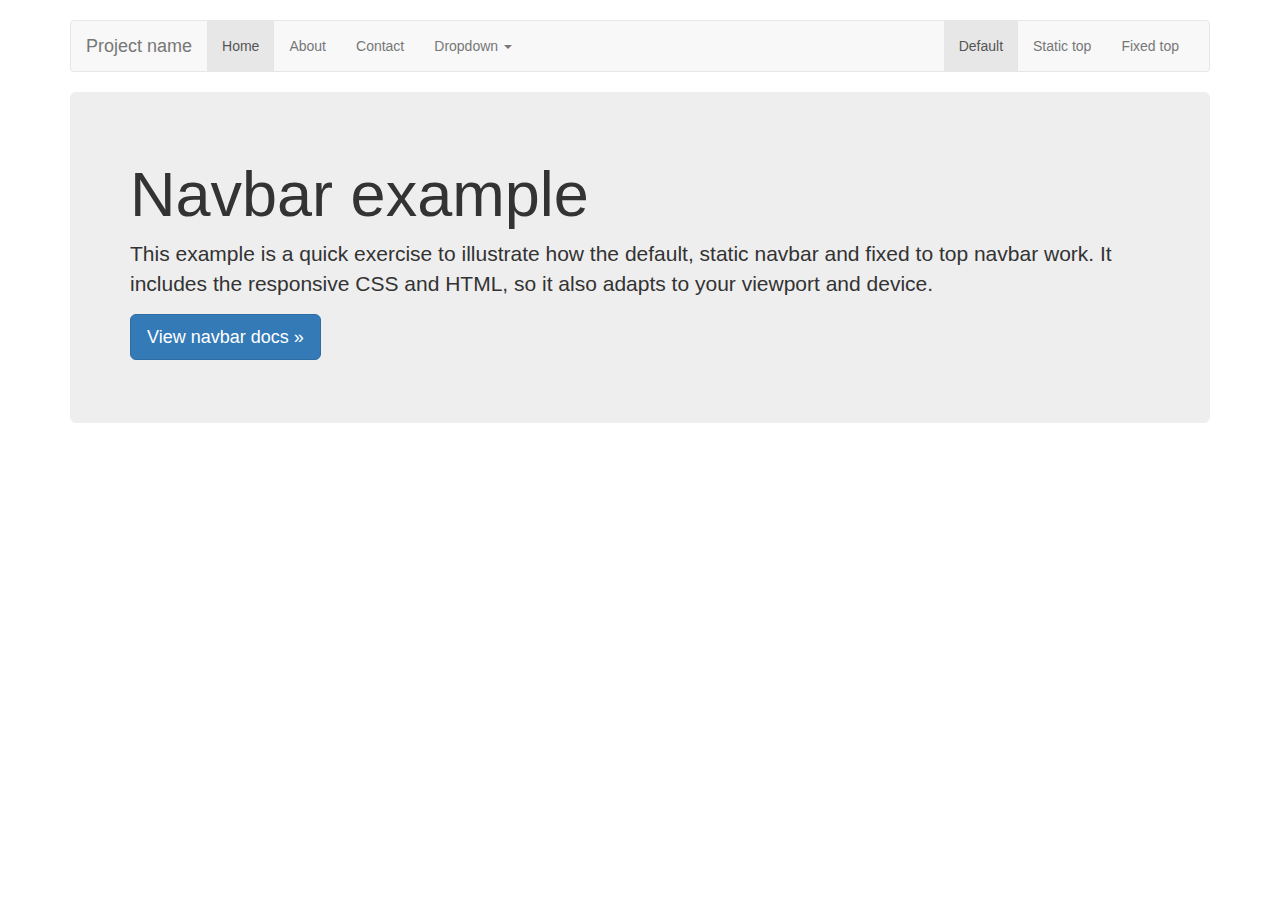
<file: bootstrap-3.3.7/docs/examples/navbar/index.html>
<!DOCTYPE html>
<html lang="en">
  <head>
    <meta charset="utf-8">
    <meta http-equiv="X-UA-Compatible" content="IE=edge">
    <meta name="viewport" content="width=device-width, initial-scale=1">
    <!-- The above 3 meta tags *must* come first in the head; any other head content must come *after* these tags -->
    <meta name="description" content="">
    <meta name="author" content="">
    <link rel="icon" href="../../favicon.ico">

    <title>Navbar Template for Bootstrap</title>

    <!-- Bootstrap core CSS -->
    <link href="../../dist/css/bootstrap.min.css" rel="stylesheet">

    <!-- IE10 viewport hack for Surface/desktop Windows 8 bug -->
    <link href="../../assets/css/ie10-viewport-bug-workaround.css" rel="stylesheet">

    <!-- Custom styles for this template -->
    <link href="navbar.css" rel="stylesheet">

    <!-- Just for debugging purposes. Don't actually copy these 2 lines! -->
    <!--[if lt IE 9]><script src="../../assets/js/ie8-responsive-file-warning.js"></script><![endif]-->
    <script src="../../assets/js/ie-emulation-modes-warning.js"></script>

    <!-- HTML5 shim and Respond.js for IE8 support of HTML5 elements and media queries -->
    <!--[if lt IE 9]>
      <script src="https://oss.maxcdn.com/html5shiv/3.7.3/html5shiv.min.js"></script>
      <script src="https://oss.maxcdn.com/respond/1.4.2/respond.min.js"></script>
    <![endif]-->
  </head>

  <body>

    <div class="container">

      <!-- Static navbar -->
      <nav class="navbar navbar-default">
        <div class="container-fluid">
          <div class="navbar-header">
            <button type="button" class="navbar-toggle collapsed" data-toggle="collapse" data-target="#navbar" aria-expanded="false" aria-controls="navbar">
              <span class="sr-only">Toggle navigation</span>
              <span class="icon-bar"></span>
              <span class="icon-bar"></span>
              <span class="icon-bar"></span>
            </button>
            <a class="navbar-brand" href="#">Project name</a>
          </div>
          <div id="navbar" class="navbar-collapse collapse">
            <ul class="nav navbar-nav">
              <li class="active"><a href="#">Home</a></li>
              <li><a href="#">About</a></li>
              <li><a href="#">Contact</a></li>
              <li class="dropdown">
                <a href="#" class="dropdown-toggle" data-toggle="dropdown" role="button" aria-haspopup="true" aria-expanded="false">Dropdown <span class="caret"></span></a>
                <ul class="dropdown-menu">
                  <li><a href="#">Action</a></li>
                  <li><a href="#">Another action</a></li>
                  <li><a href="#">Something else here</a></li>
                  <li role="separator" class="divider"></li>
                  <li class="dropdown-header">Nav header</li>
                  <li><a href="#">Separated link</a></li>
                  <li><a href="#">One more separated link</a></li>
                </ul>
              </li>
            </ul>
            <ul class="nav navbar-nav navbar-right">
              <li class="active"><a href="./">Default <span class="sr-only">(current)</span></a></li>
              <li><a href="../navbar-static-top/">Static top</a></li>
              <li><a href="../navbar-fixed-top/">Fixed top</a></li>
            </ul>
          </div><!--/.nav-collapse -->
        </div><!--/.container-fluid -->
      </nav>

      <!-- Main component for a primary marketing message or call to action -->
      <div class="jumbotron">
        <h1>Navbar example</h1>
        <p>This example is a quick exercise to illustrate how the default, static navbar and fixed to top navbar work. It includes the responsive CSS and HTML, so it also adapts to your viewport and device.</p>
        <p>
          <a class="btn btn-lg btn-primary" href="../../components/#navbar" role="button">View navbar docs &raquo;</a>
        </p>
      </div>

    </div> <!-- /container -->


    <!-- Bootstrap core JavaScript
    ================================================== -->
    <!-- Placed at the end of the document so the pages load faster -->
    <script src="https://ajax.googleapis.com/ajax/libs/jquery/1.12.4/jquery.min.js"></script>
    <script>window.jQuery || document.write('<script src="../../assets/js/vendor/jquery.min.js"><\/script>')</script>
    <script src="../../dist/js/bootstrap.min.js"></script>
    <!-- IE10 viewport hack for Surface/desktop Windows 8 bug -->
    <script src="../../assets/js/ie10-viewport-bug-workaround.js"></script>
  </body>
</html>
</file>
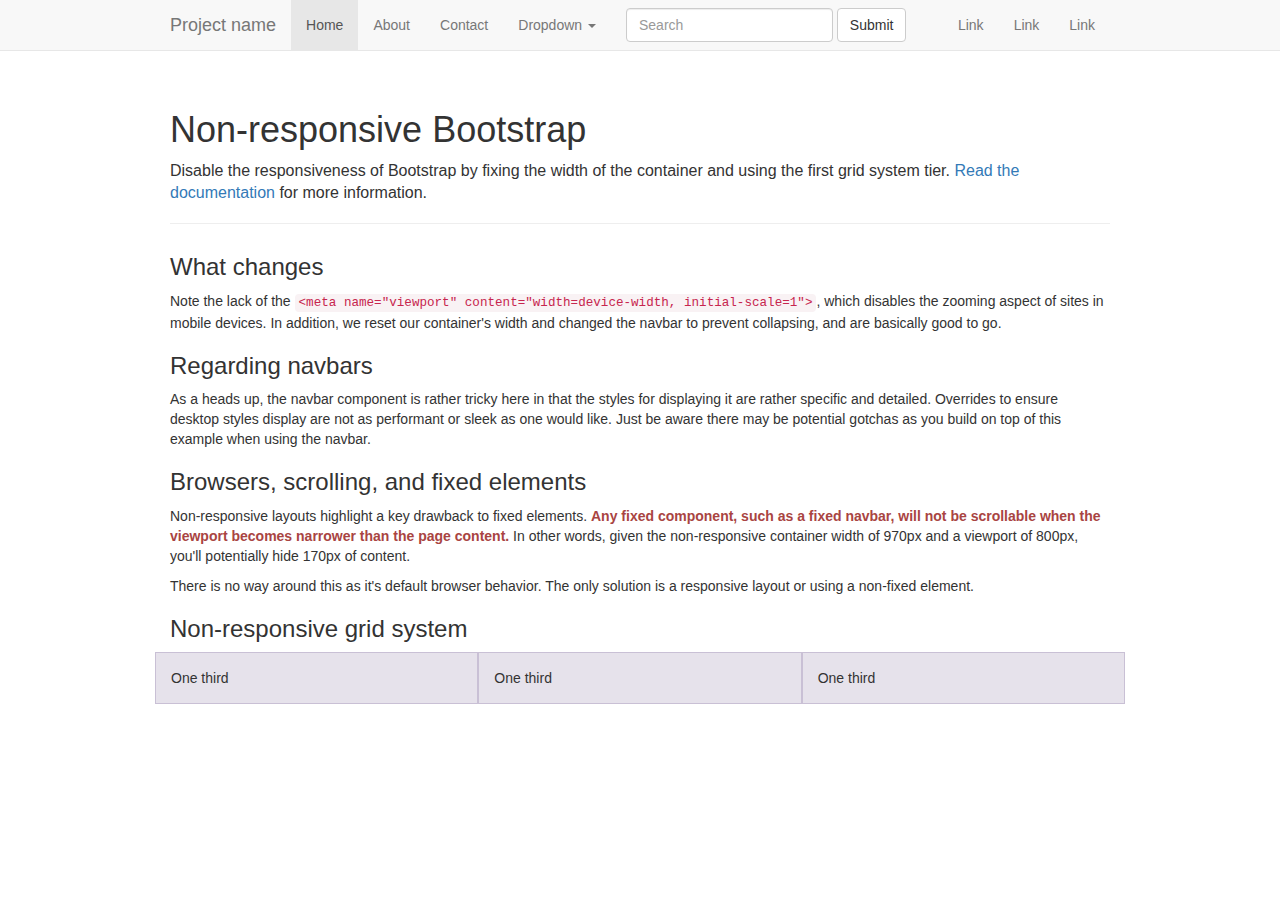
<file: bootstrap-3.3.7/docs/examples/non-responsive/index.html>
<!DOCTYPE html>
<html lang="en">
  <head>
    <meta charset="utf-8">
    <meta http-equiv="X-UA-Compatible" content="IE=edge">
    <!-- The above 2 meta tags *must* come first in the head; any other head content must come *after* these tags -->
    <meta name="description" content="">
    <meta name="author" content="">

    <!-- Note there is no responsive meta tag here -->

    <link rel="icon" href="../../favicon.ico">

    <title>Non-responsive Template for Bootstrap</title>

    <!-- Bootstrap core CSS -->
    <link href="../../dist/css/bootstrap.min.css" rel="stylesheet">

    <!-- IE10 viewport hack for Surface/desktop Windows 8 bug -->
    <link href="../../assets/css/ie10-viewport-bug-workaround.css" rel="stylesheet">

    <!-- Custom styles for this template -->
    <link href="non-responsive.css" rel="stylesheet">

    <!-- Just for debugging purposes. Don't actually copy these 2 lines! -->
    <!--[if lt IE 9]><script src="../../assets/js/ie8-responsive-file-warning.js"></script><![endif]-->
    <script src="../../assets/js/ie-emulation-modes-warning.js"></script>

    <!-- HTML5 shim and Respond.js for IE8 support of HTML5 elements and media queries -->
    <!--[if lt IE 9]>
      <script src="https://oss.maxcdn.com/html5shiv/3.7.3/html5shiv.min.js"></script>
      <script src="https://oss.maxcdn.com/respond/1.4.2/respond.min.js"></script>
    <![endif]-->
  </head>

  <body>

    <!-- Fixed navbar -->
    <nav class="navbar navbar-default navbar-fixed-top">
      <div class="container">
        <div class="navbar-header">
          <!-- The mobile navbar-toggle button can be safely removed since you do not need it in a non-responsive implementation -->
          <a class="navbar-brand" href="#">Project name</a>
        </div>
        <!-- Note that the .navbar-collapse and .collapse classes have been removed from the #navbar -->
        <div id="navbar">
          <ul class="nav navbar-nav">
            <li class="active"><a href="#">Home</a></li>
            <li><a href="#about">About</a></li>
            <li><a href="#contact">Contact</a></li>
            <li class="dropdown">
              <a href="#" class="dropdown-toggle" data-toggle="dropdown" role="button" aria-haspopup="true" aria-expanded="false">Dropdown <span class="caret"></span></a>
              <ul class="dropdown-menu">
                <li><a href="#">Action</a></li>
                <li><a href="#">Another action</a></li>
                <li><a href="#">Something else here</a></li>
                <li role="separator" class="divider"></li>
                <li class="dropdown-header">Nav header</li>
                <li><a href="#">Separated link</a></li>
                <li><a href="#">One more separated link</a></li>
              </ul>
            </li>
          </ul>
          <form class="navbar-form navbar-left">
            <div class="form-group">
              <input type="text" class="form-control" placeholder="Search">
            </div>
            <button type="submit" class="btn btn-default">Submit</button>
          </form>
          <ul class="nav navbar-nav navbar-right">
            <li><a href="#">Link</a></li>
            <li><a href="#">Link</a></li>
            <li><a href="#">Link</a></li>
          </ul>
        </div><!--/.nav-collapse -->
      </div>
    </nav>

    <div class="container">

      <div class="page-header">
        <h1>Non-responsive Bootstrap</h1>
        <p class="lead">Disable the responsiveness of Bootstrap by fixing the width of the container and using the first grid system tier. <a href="http://getbootstrap.com/getting-started/#disable-responsive">Read the documentation</a> for more information.</p>
      </div>

      <h3>What changes</h3>
      <p>Note the lack of the <code>&lt;meta name="viewport" content="width=device-width, initial-scale=1"&gt;</code>, which disables the zooming aspect of sites in mobile devices. In addition, we reset our container's width and changed the navbar to prevent collapsing, and are basically good to go.</p>

      <h3>Regarding navbars</h3>
      <p>As a heads up, the navbar component is rather tricky here in that the styles for displaying it are rather specific and detailed. Overrides to ensure desktop styles display are not as performant or sleek as one would like. Just be aware there may be potential gotchas as you build on top of this example when using the navbar.</p>

      <h3>Browsers, scrolling, and fixed elements</h3>
      <p>Non-responsive layouts highlight a key drawback to fixed elements. <strong class="text-danger">Any fixed component, such as a fixed navbar, will not be scrollable when the viewport becomes narrower than the page content.</strong> In other words, given the non-responsive container width of 970px and a viewport of 800px, you'll potentially hide 170px of content.</p>
      <p>There is no way around this as it's default browser behavior. The only solution is a responsive layout or using a non-fixed element.</p>

      <h3>Non-responsive grid system</h3>
      <div class="row">
        <div class="col-xs-4">One third</div>
        <div class="col-xs-4">One third</div>
        <div class="col-xs-4">One third</div>
      </div>

    </div> <!-- /container -->


    <!-- Bootstrap core JavaScript
    ================================================== -->
    <!-- Placed at the end of the document so the pages load faster -->
    <script src="https://ajax.googleapis.com/ajax/libs/jquery/1.12.4/jquery.min.js"></script>
    <script>window.jQuery || document.write('<script src="../../assets/js/vendor/jquery.min.js"><\/script>')</script>
    <script src="../../dist/js/bootstrap.min.js"></script>
    <!-- IE10 viewport hack for Surface/desktop Windows 8 bug -->
    <script src="../../assets/js/ie10-viewport-bug-workaround.js"></script>
  </body>
</html>
</file>
<file: css/carousel.css>
/* GLOBAL STYLES
-------------------------------------------------- */
/* Padding below the footer and lighter body text */

body {
  padding-bottom: 40px;
  color: #5a5a5a;
}


/* CUSTOMIZE THE NAVBAR
-------------------------------------------------- */

/* Special class on .container surrounding .navbar, used for positioning it into place. */
.navbar-wrapper {
  position: absolute;
  top: 0;
  right: 0;
  left: 0;
  z-index: 20;
}

/* Flip around the padding for proper display in narrow viewports */
.navbar-wrapper > .container {
  padding-right: 0;
  padding-left: 0;
}
.navbar-wrapper .navbar {
  padding-right: 15px;
  padding-left: 15px;
}
.navbar-wrapper .navbar .container {
  width: auto;
}


/* CUSTOMIZE THE CAROUSEL
-------------------------------------------------- */

/* Carousel base class */
.carousel {
  height: 500px;
  margin-bottom: 60px;
}
/* Since positioning the image, we need to help out the caption */
.carousel-caption {
  z-index: 10;
}

/* Declare heights because of positioning of img element */
.carousel .item {
  height: 500px;
  background-color: #777;
}
.carousel-inner > .item > img {
  position: absolute;
  top: 0;
  left: 0;
  min-width: 100%;
  height: 500px;
}


/* MARKETING CONTENT
-------------------------------------------------- */

/* Center align the text within the three columns below the carousel */
.marketing .col-lg-3 {
  margin-bottom: 20px;
  text-align: center;
}
/* .marketing .col-md-4 {
  margin-bottom: 20px;
  text-align: center;
} */
.marketing h2 {
  font-weight: normal;
}
.marketing .col-lg-3 p {
  margin-right: 10px;
  margin-left: 10px;
}


/* Featurettes
------------------------- */

.featurette-divider {
  margin: 80px 0; /* Space out the Bootstrap <hr> more */
}

/* Thin out the marketing headings */
.featurette-heading {
  font-weight: 300;
  line-height: 1;
  letter-spacing: -1px;
}


/* RESPONSIVE CSS
-------------------------------------------------- */

@media (min-width: 768px) {
  /* Navbar positioning foo */
  .navbar-wrapper {
    margin-top: 20px;
  }
  .navbar-wrapper .container {
    padding-right: 15px;
    padding-left: 15px;
  }
  .navbar-wrapper .navbar {
    padding-right: 0;
    padding-left: 0;
  }

  /* The navbar becomes detached from the top, so we round the corners */
  .navbar-wrapper .navbar {
    border-radius: 4px;
  }

  /* Bump up size of carousel content */
  .carousel-caption p {
    margin-bottom: 20px;
    font-size: 21px;
    line-height: 1.4;
  }

  .featurette-heading {
    font-size: 50px;
  }
}

@media (min-width: 992px) {
  .featurette-heading {
    margin-top: 120px;
  }
}
</file>
<file: css/index.css>
body {
  position: relative;
  background-color: rgb(245,252,255);

}
.center {
    text-align: center;
}
.divCenter {
    margin-right: auto;
    margin-left: auto;
}
.wrapper {
    padding-top: 30px;
    padding-bottom: 10px;
}
.wrapperOut {
    padding-top: 75px;
    padding-bottom: 70px;
}
/* .wrapperTop {
    padding-top: 70px;
} */
/* .col-lg-3 {
    width: 25%;
  } */
body,button, input, select, textarea,h1 ,h2, h3, h4, h5, h6 { 
	font-family: Microsoft YaHei,'宋体' , Tahoma, Helvetica, Arial, "\5b8b\4f53", sans-serif;
}
a:hover {
  text-decoration: none;
}
.jumbotron {
  margin-top: 30px;
  background-color: rgb(234,248,253);
}

.container {
  padding-right: 10;
  padding-left: 10;
  margin-right: auto;
  margin-left: auto;
}
@media (min-width: 768px) {
  .container {
    width: 750px;
  }
}
@media (min-width: 992px) {
  .container {
    width: 960px;
  }
}
@media (min-width: 1200px) {
  .container {
    width: 960px;
  }
}
.row{
  margin-right: auto;
  margin-left: auto;
}
.clear{
  clear:both;
}
.anchorBL{display:none}
.deepBlue{
 color:rgb(5,165,209);
}
/* #funding{
  position: relative;
} */
ul.nav-pills{
      top: 180px;
    position: fixed;
}
.target-fix {
   position: relative;
   top: -44px; 
   display: block;
   height: 44px;
   overflow: hidden;

}  
/* ul:target{
    padding-top:64px;
} */
</file>
<file: bootstrap-3.3.7/docs/examples/blog/blog.css>
/*
 * Globals
 */

body {
  font-family: Georgia, "Times New Roman", Times, serif;
  color: #555;
}

h1, .h1,
h2, .h2,
h3, .h3,
h4, .h4,
h5, .h5,
h6, .h6 {
  margin-top: 0;
  font-family: "Helvetica Neue", Helvetica, Arial, sans-serif;
  font-weight: normal;
  color: #333;
}


/*
 * Override Bootstrap's default container.
 */

@media (min-width: 1200px) {
  .container {
    width: 970px;
  }
}


/*
 * Masthead for nav
 */

.blog-masthead {
  background-color: #428bca;
  -webkit-box-shadow: inset 0 -2px 5px rgba(0,0,0,.1);
          box-shadow: inset 0 -2px 5px rgba(0,0,0,.1);
}

/* Nav links */
.blog-nav-item {
  position: relative;
  display: inline-block;
  padding: 10px;
  font-weight: 500;
  color: #cdddeb;
}
.blog-nav-item:hover,
.blog-nav-item:focus {
  color: #fff;
  text-decoration: none;
}

/* Active state gets a caret at the bottom */
.blog-nav .active {
  color: #fff;
}
.blog-nav .active:after {
  position: absolute;
  bottom: 0;
  left: 50%;
  width: 0;
  height: 0;
  margin-left: -5px;
  vertical-align: middle;
  content: " ";
  border-right: 5px solid transparent;
  border-bottom: 5px solid;
  border-left: 5px solid transparent;
}


/*
 * Blog name and description
 */

.blog-header {
  padding-top: 20px;
  padding-bottom: 20px;
}
.blog-title {
  margin-top: 30px;
  margin-bottom: 0;
  font-size: 60px;
  font-weight: normal;
}
.blog-description {
  font-size: 20px;
  color: #999;
}


/*
 * Main column and sidebar layout
 */

.blog-main {
  font-size: 18px;
  line-height: 1.5;
}

/* Sidebar modules for boxing content */
.sidebar-module {
  padding: 15px;
  margin: 0 -15px 15px;
}
.sidebar-module-inset {
  padding: 15px;
  background-color: #f5f5f5;
  border-radius: 4px;
}
.sidebar-module-inset p:last-child,
.sidebar-module-inset ul:last-child,
.sidebar-module-inset ol:last-child {
  margin-bottom: 0;
}


/* Pagination */
.pager {
  margin-bottom: 60px;
  text-align: left;
}
.pager > li > a {
  width: 140px;
  padding: 10px 20px;
  text-align: center;
  border-radius: 30px;
}


/*
 * Blog posts
 */

.blog-post {
  margin-bottom: 60px;
}
.blog-post-title {
  margin-bottom: 5px;
  font-size: 40px;
}
.blog-post-meta {
  margin-bottom: 20px;
  color: #999;
}


/*
 * Footer
 */

.blog-footer {
  padding: 40px 0;
  color: #999;
  text-align: center;
  background-color: #f9f9f9;
  border-top: 1px solid #e5e5e5;
}
.blog-footer p:last-child {
  margin-bottom: 0;
}
</file>
<file: bootstrap-3.3.7/docs/examples/carousel/carousel.css>
/* GLOBAL STYLES
-------------------------------------------------- */
/* Padding below the footer and lighter body text */

body {
  padding-bottom: 40px;
  color: #5a5a5a;
}


/* CUSTOMIZE THE NAVBAR
-------------------------------------------------- */

/* Special class on .container surrounding .navbar, used for positioning it into place. */
.navbar-wrapper {
  position: absolute;
  top: 0;
  right: 0;
  left: 0;
  z-index: 20;
}

/* Flip around the padding for proper display in narrow viewports */
.navbar-wrapper > .container {
  padding-right: 0;
  padding-left: 0;
}
.navbar-wrapper .navbar {
  padding-right: 15px;
  padding-left: 15px;
}
.navbar-wrapper .navbar .container {
  width: auto;
}


/* CUSTOMIZE THE CAROUSEL
-------------------------------------------------- */

/* Carousel base class */
.carousel {
  height: 500px;
  margin-bottom: 60px;
}
/* Since positioning the image, we need to help out the caption */
.carousel-caption {
  z-index: 10;
}

/* Declare heights because of positioning of img element */
.carousel .item {
  height: 500px;
  background-color: #777;
}
.carousel-inner > .item > img {
  position: absolute;
  top: 0;
  left: 0;
  min-width: 100%;
  height: 500px;
}


/* MARKETING CONTENT
-------------------------------------------------- */

/* Center align the text within the three columns below the carousel */
.marketing .col-lg-4 {
  margin-bottom: 20px;
  text-align: center;
}
.marketing h2 {
  font-weight: normal;
}
.marketing .col-lg-4 p {
  margin-right: 10px;
  margin-left: 10px;
}


/* Featurettes
------------------------- */

.featurette-divider {
  margin: 80px 0; /* Space out the Bootstrap <hr> more */
}

/* Thin out the marketing headings */
.featurette-heading {
  font-weight: 300;
  line-height: 1;
  letter-spacing: -1px;
}


/* RESPONSIVE CSS
-------------------------------------------------- */

@media (min-width: 768px) {
  /* Navbar positioning foo */
  .navbar-wrapper {
    margin-top: 20px;
  }
  .navbar-wrapper .container {
    padding-right: 15px;
    padding-left: 15px;
  }
  .navbar-wrapper .navbar {
    padding-right: 0;
    padding-left: 0;
  }

  /* The navbar becomes detached from the top, so we round the corners */
  .navbar-wrapper .navbar {
    border-radius: 4px;
  }

  /* Bump up size of carousel content */
  .carousel-caption p {
    margin-bottom: 20px;
    font-size: 21px;
    line-height: 1.4;
  }

  .featurette-heading {
    font-size: 50px;
  }
}

@media (min-width: 992px) {
  .featurette-heading {
    margin-top: 120px;
  }
}
</file>
<file: bootstrap-3.3.7/docs/examples/cover/cover.css>
/*
 * Globals
 */

/* Links */
a,
a:focus,
a:hover {
  color: #fff;
}

/* Custom default button */
.btn-default,
.btn-default:hover,
.btn-default:focus {
  color: #333;
  text-shadow: none; /* Prevent inheritance from `body` */
  background-color: #fff;
  border: 1px solid #fff;
}


/*
 * Base structure
 */

html,
body {
  height: 100%;
  background-color: #333;
}
body {
  color: #fff;
  text-align: center;
  text-shadow: 0 1px 3px rgba(0,0,0,.5);
}

/* Extra markup and styles for table-esque vertical and horizontal centering */
.site-wrapper {
  display: table;
  width: 100%;
  height: 100%; /* For at least Firefox */
  min-height: 100%;
  -webkit-box-shadow: inset 0 0 100px rgba(0,0,0,.5);
          box-shadow: inset 0 0 100px rgba(0,0,0,.5);
}
.site-wrapper-inner {
  display: table-cell;
  vertical-align: top;
}
.cover-container {
  margin-right: auto;
  margin-left: auto;
}

/* Padding for spacing */
.inner {
  padding: 30px;
}


/*
 * Header
 */
.masthead-brand {
  margin-top: 10px;
  margin-bottom: 10px;
}

.masthead-nav > li {
  display: inline-block;
}
.masthead-nav > li + li {
  margin-left: 20px;
}
.masthead-nav > li > a {
  padding-right: 0;
  padding-left: 0;
  font-size: 16px;
  font-weight: bold;
  color: #fff; /* IE8 proofing */
  color: rgba(255,255,255,.75);
  border-bottom: 2px solid transparent;
}
.masthead-nav > li > a:hover,
.masthead-nav > li > a:focus {
  background-color: transparent;
  border-bottom-color: #a9a9a9;
  border-bottom-color: rgba(255,255,255,.25);
}
.masthead-nav > .active > a,
.masthead-nav > .active > a:hover,
.masthead-nav > .active > a:focus {
  color: #fff;
  border-bottom-color: #fff;
}

@media (min-width: 768px) {
  .masthead-brand {
    float: left;
  }
  .masthead-nav {
    float: right;
  }
}


/*
 * Cover
 */

.cover {
  padding: 0 20px;
}
.cover .btn-lg {
  padding: 10px 20px;
  font-weight: bold;
}


/*
 * Footer
 */

.mastfoot {
  color: #999; /* IE8 proofing */
  color: rgba(255,255,255,.5);
}


/*
 * Affix and center
 */

@media (min-width: 768px) {
  /* Pull out the header and footer */
  .masthead {
    position: fixed;
    top: 0;
  }
  .mastfoot {
    position: fixed;
    bottom: 0;
  }
  /* Start the vertical centering */
  .site-wrapper-inner {
    vertical-align: middle;
  }
  /* Handle the widths */
  .masthead,
  .mastfoot,
  .cover-container {
    width: 100%; /* Must be percentage or pixels for horizontal alignment */
  }
}

@media (min-width: 992px) {
  .masthead,
  .mastfoot,
  .cover-container {
    width: 700px;
  }
}
</file>
<file: bootstrap-3.3.7/docs/examples/dashboard/dashboard.css>
/*
 * Base structure
 */

/* Move down content because we have a fixed navbar that is 50px tall */
body {
  padding-top: 50px;
}


/*
 * Global add-ons
 */

.sub-header {
  padding-bottom: 10px;
  border-bottom: 1px solid #eee;
}

/*
 * Top navigation
 * Hide default border to remove 1px line.
 */
.navbar-fixed-top {
  border: 0;
}

/*
 * Sidebar
 */

/* Hide for mobile, show later */
.sidebar {
  display: none;
}
@media (min-width: 768px) {
  .sidebar {
    position: fixed;
    top: 51px;
    bottom: 0;
    left: 0;
    z-index: 1000;
    display: block;
    padding: 20px;
    overflow-x: hidden;
    overflow-y: auto; /* Scrollable contents if viewport is shorter than content. */
    background-color: #f5f5f5;
    border-right: 1px solid #eee;
  }
}

/* Sidebar navigation */
.nav-sidebar {
  margin-right: -21px; /* 20px padding + 1px border */
  margin-bottom: 20px;
  margin-left: -20px;
}
.nav-sidebar > li > a {
  padding-right: 20px;
  padding-left: 20px;
}
.nav-sidebar > .active > a,
.nav-sidebar > .active > a:hover,
.nav-sidebar > .active > a:focus {
  color: #fff;
  background-color: #428bca;
}


/*
 * Main content
 */

.main {
  padding: 20px;
}
@media (min-width: 768px) {
  .main {
    padding-right: 40px;
    padding-left: 40px;
  }
}
.main .page-header {
  margin-top: 0;
}


/*
 * Placeholder dashboard ideas
 */

.placeholders {
  margin-bottom: 30px;
  text-align: center;
}
.placeholders h4 {
  margin-bottom: 0;
}
.placeholder {
  margin-bottom: 20px;
}
.placeholder img {
  display: inline-block;
  border-radius: 50%;
}
</file>
<file: bootstrap-3.3.7/docs/examples/grid/grid.css>
h4 {
  margin-top: 25px;
}
.row {
  margin-bottom: 20px;
}
.row .row {
  margin-top: 10px;
  margin-bottom: 0;
}
[class*="col-"] {
  padding-top: 15px;
  padding-bottom: 15px;
  background-color: #eee;
  background-color: rgba(86,61,124,.15);
  border: 1px solid #ddd;
  border: 1px solid rgba(86,61,124,.2);
}

hr {
  margin-top: 40px;
  margin-bottom: 40px;
}
</file>
<file: bootstrap-3.3.7/docs/examples/jumbotron-narrow/jumbotron-narrow.css>
/* Space out content a bit */
body {
  padding-top: 20px;
  padding-bottom: 20px;
}

/* Everything but the jumbotron gets side spacing for mobile first views */
.header,
.marketing,
.footer {
  padding-right: 15px;
  padding-left: 15px;
}

/* Custom page header */
.header {
  padding-bottom: 20px;
  border-bottom: 1px solid #e5e5e5;
}
/* Make the masthead heading the same height as the navigation */
.header h3 {
  margin-top: 0;
  margin-bottom: 0;
  line-height: 40px;
}

/* Custom page footer */
.footer {
  padding-top: 19px;
  color: #777;
  border-top: 1px solid #e5e5e5;
}

/* Customize container */
@media (min-width: 768px) {
  .container {
    max-width: 730px;
  }
}
.container-narrow > hr {
  margin: 30px 0;
}

/* Main marketing message and sign up button */
.jumbotron {
  text-align: center;
  border-bottom: 1px solid #e5e5e5;
}
.jumbotron .btn {
  padding: 14px 24px;
  font-size: 21px;
}

/* Supporting marketing content */
.marketing {
  margin: 40px 0;
}
.marketing p + h4 {
  margin-top: 28px;
}

/* Responsive: Portrait tablets and up */
@media screen and (min-width: 768px) {
  /* Remove the padding we set earlier */
  .header,
  .marketing,
  .footer {
    padding-right: 0;
    padding-left: 0;
  }
  /* Space out the masthead */
  .header {
    margin-bottom: 30px;
  }
  /* Remove the bottom border on the jumbotron for visual effect */
  .jumbotron {
    border-bottom: 0;
  }
}
</file>
<file: bootstrap-3.3.7/docs/examples/jumbotron/jumbotron.css>
/* Move down content because we have a fixed navbar that is 50px tall */
body {
  padding-top: 50px;
  padding-bottom: 20px;
}
</file>
<file: bootstrap-3.3.7/docs/examples/justified-nav/justified-nav.css>
body {
  padding-top: 20px;
}

.footer {
  padding-top: 40px;
  padding-bottom: 40px;
  margin-top: 40px;
  border-top: 1px solid #eee;
}

/* Main marketing message and sign up button */
.jumbotron {
  text-align: center;
  background-color: transparent;
}
.jumbotron .btn {
  padding: 14px 24px;
  font-size: 21px;
}

/* Customize the nav-justified links to be fill the entire space of the .navbar */

.nav-justified {
  background-color: #eee;
  border: 1px solid #ccc;
  border-radius: 5px;
}
.nav-justified > li > a {
  padding-top: 15px;
  padding-bottom: 15px;
  margin-bottom: 0;
  font-weight: bold;
  color: #777;
  text-align: center;
  background-color: #e5e5e5; /* Old browsers */
  background-image: -webkit-gradient(linear, left top, left bottom, from(#f5f5f5), to(#e5e5e5));
  background-image: -webkit-linear-gradient(top, #f5f5f5 0%, #e5e5e5 100%);
  background-image:      -o-linear-gradient(top, #f5f5f5 0%, #e5e5e5 100%);
  background-image:         linear-gradient(to bottom, #f5f5f5 0%,#e5e5e5 100%);
  filter: progid:DXImageTransform.Microsoft.gradient( startColorstr='#f5f5f5', endColorstr='#e5e5e5',GradientType=0 ); /* IE6-9 */
  background-repeat: repeat-x; /* Repeat the gradient */
  border-bottom: 1px solid #d5d5d5;
}
.nav-justified > .active > a,
.nav-justified > .active > a:hover,
.nav-justified > .active > a:focus {
  background-color: #ddd;
  background-image: none;
  -webkit-box-shadow: inset 0 3px 7px rgba(0,0,0,.15);
          box-shadow: inset 0 3px 7px rgba(0,0,0,.15);
}
.nav-justified > li:first-child > a {
  border-radius: 5px 5px 0 0;
}
.nav-justified > li:last-child > a {
  border-bottom: 0;
  border-radius: 0 0 5px 5px;
}

@media (min-width: 768px) {
  .nav-justified {
    max-height: 52px;
  }
  .nav-justified > li > a {
    border-right: 1px solid #d5d5d5;
    border-left: 1px solid #fff;
  }
  .nav-justified > li:first-child > a {
    border-left: 0;
    border-radius: 5px 0 0 5px;
  }
  .nav-justified > li:last-child > a {
    border-right: 0;
    border-radius: 0 5px 5px 0;
  }
}

/* Responsive: Portrait tablets and up */
@media screen and (min-width: 768px) {
  /* Remove the padding we set earlier */
  .masthead,
  .marketing,
  .footer {
    padding-right: 0;
    padding-left: 0;
  }
}
</file>
<file: bootstrap-3.3.7/docs/examples/navbar-fixed-top/navbar-fixed-top.css>
body {
  min-height: 2000px;
  padding-top: 70px;
}
</file>
<file: bootstrap-3.3.7/docs/examples/navbar-static-top/navbar-static-top.css>
body {
  min-height: 2000px;
}

.navbar-static-top {
  margin-bottom: 19px;
}
</file>
<file: bootstrap-3.3.7/docs/examples/navbar/navbar.css>
body {
  padding-top: 20px;
  padding-bottom: 20px;
}

.navbar {
  margin-bottom: 20px;
}
</file>
<file: bootstrap-3.3.7/docs/examples/non-responsive/non-responsive.css>
/* Template-specific stuff
 *
 * Customizations just for the template; these are not necessary for anything
 * with disabling the responsiveness.
 */

/* Account for fixed navbar */
body {
  padding-top: 70px;
  padding-bottom: 30px;
}

body,
.navbar-fixed-top,
.navbar-fixed-bottom {
  min-width: 970px;
}

/* Don't let the lead text change font-size. */
.lead {
  font-size: 16px;
}

/* Finesse the page header spacing */
.page-header {
  margin-bottom: 30px;
}
.page-header .lead {
  margin-bottom: 10px;
}


/* Non-responsive overrides
 *
 * Utilize the following CSS to disable the responsive-ness of the container,
 * grid system, and navbar.
 */

/* Reset the container */
.container {
  width: 970px;
  max-width: none !important;
}

/* Demonstrate the grids */
.col-xs-4 {
  padding-top: 15px;
  padding-bottom: 15px;
  background-color: #eee;
  background-color: rgba(86,61,124,.15);
  border: 1px solid #ddd;
  border: 1px solid rgba(86,61,124,.2);
}

.container .navbar-header,
.container .navbar-collapse {
  margin-right: 0;
  margin-left: 0;
}

/* Always float the navbar header */
.navbar-header {
  float: left;
}

/* Undo the collapsing navbar */
.navbar-collapse {
  display: block !important;
  height: auto !important;
  padding-bottom: 0;
  overflow: visible !important;
  visibility: visible !important;
}

.navbar-toggle {
  display: none;
}
.navbar-collapse {
  border-top: 0;
}

.navbar-brand {
  margin-left: -15px;
}

/* Always apply the floated nav */
.navbar-nav {
  float: left;
  margin: 0;
}
.navbar-nav > li {
  float: left;
}
.navbar-nav > li > a {
  padding: 15px;
}

/* Redeclare since we override the float above */
.navbar-nav.navbar-right {
  float: right;
}

/* Undo custom dropdowns */
.navbar .navbar-nav .open .dropdown-menu {
  position: absolute;
  float: left;
  background-color: #fff;
  border: 1px solid #ccc;
  border: 1px solid rgba(0, 0, 0, .15);
  border-width: 0 1px 1px;
  border-radius: 0 0 4px 4px;
  -webkit-box-shadow: 0 6px 12px rgba(0, 0, 0, .175);
          box-shadow: 0 6px 12px rgba(0, 0, 0, .175);
}
.navbar-default .navbar-nav .open .dropdown-menu > li > a {
  color: #333;
}
.navbar .navbar-nav .open .dropdown-menu > li > a:hover,
.navbar .navbar-nav .open .dropdown-menu > li > a:focus,
.navbar .navbar-nav .open .dropdown-menu > .active > a,
.navbar .navbar-nav .open .dropdown-menu > .active > a:hover,
.navbar .navbar-nav .open .dropdown-menu > .active > a:focus {
  color: #fff !important;
  background-color: #428bca !important;
}
.navbar .navbar-nav .open .dropdown-menu > .disabled > a,
.navbar .navbar-nav .open .dropdown-menu > .disabled > a:hover,
.navbar .navbar-nav .open .dropdown-menu > .disabled > a:focus {
  color: #999 !important;
  background-color: transparent !important;
}

/* Undo form expansion */
.navbar-form {
  float: left;
  width: auto;
  padding-top: 0;
  padding-bottom: 0;
  margin-right: 0;
  margin-left: 0;
  border: 0;
  -webkit-box-shadow: none;
          box-shadow: none;
}

/* Copy-pasted from forms.less since we mixin the .form-inline styles. */
.navbar-form .form-group {
  display: inline-block;
  margin-bottom: 0;
  vertical-align: middle;
}

.navbar-form .form-control {
  display: inline-block;
  width: auto;
  vertical-align: middle;
}

.navbar-form .form-control-static {
  display: inline-block;
}

.navbar-form .input-group {
  display: inline-table;
  vertical-align: middle;
}

.navbar-form .input-group .input-group-addon,
.navbar-form .input-group .input-group-btn,
.navbar-form .input-group .form-control {
  width: auto;
}

.navbar-form .input-group > .form-control {
  width: 100%;
}

.navbar-form .control-label {
  margin-bottom: 0;
  vertical-align: middle;
}

.navbar-form .radio,
.navbar-form .checkbox {
  display: inline-block;
  margin-top: 0;
  margin-bottom: 0;
  vertical-align: middle;
}

.navbar-form .radio label,
.navbar-form .checkbox label {
  padding-left: 0;
}

.navbar-form .radio input[type="radio"],
.navbar-form .checkbox input[type="checkbox"] {
  position: relative;
  margin-left: 0;
}

.navbar-form .has-feedback .form-control-feedback {
  top: 0;
}

/* Undo inline form compaction on small screens */
.form-inline .form-group {
  display: inline-block;
  margin-bottom: 0;
  vertical-align: middle;
}

.form-inline .form-control {
  display: inline-block;
  width: auto;
  vertical-align: middle;
}

.form-inline .form-control-static {
  display: inline-block;
}

.form-inline .input-group {
  display: inline-table;
  vertical-align: middle;
}
.form-inline .input-group .input-group-addon,
.form-inline .input-group .input-group-btn,
.form-inline .input-group .form-control {
  width: auto;
}

.form-inline .input-group > .form-control {
  width: 100%;
}

.form-inline .control-label {
  margin-bottom: 0;
  vertical-align: middle;
}

.form-inline .radio,
.form-inline .checkbox {
  display: inline-block;
  margin-top: 0;
  margin-bottom: 0;
  vertical-align: middle;
}
.form-inline .radio label,
.form-inline .checkbox label {
  padding-left: 0;
}

.form-inline .radio input[type="radio"],
.form-inline .checkbox input[type="checkbox"] {
  position: relative;
  margin-left: 0;
}

.form-inline .has-feedback .form-control-feedback {
  top: 0;
}
</file>
<file: css/ie10-viewport-bug-workaround.css>
/*!
 * IE10 viewport hack for Surface/desktop Windows 8 bug
 * Copyright 2014-2015 Twitter, Inc.
 * Licensed under MIT (https://github.com/twbs/bootstrap/blob/master/LICENSE)
 */

/*
 * See the Getting Started docs for more information:
 * http://getbootstrap.com/getting-started/#support-ie10-width
 */
@-ms-viewport     { width: device-width; }
@-o-viewport      { width: device-width; }
@viewport         { width: device-width; }
</file>
<file: bootstrap-3.3.7/js/tests/vendor/qunit.css>
/*!
 * QUnit 1.22.0
 * https://qunitjs.com/
 *
 * Copyright jQuery Foundation and other contributors
 * Released under the MIT license
 * https://jquery.org/license
 *
 * Date: 2016-02-23T15:57Z
 */

/** Font Family and Sizes */

#qunit-tests, #qunit-header, #qunit-banner, #qunit-testrunner-toolbar, #qunit-filteredTest, #qunit-userAgent, #qunit-testresult {
	font-family: "Helvetica Neue Light", "HelveticaNeue-Light", "Helvetica Neue", Calibri, Helvetica, Arial, sans-serif;
}

#qunit-testrunner-toolbar, #qunit-filteredTest, #qunit-userAgent, #qunit-testresult, #qunit-tests li { font-size: small; }
#qunit-tests { font-size: smaller; }


/** Resets */

#qunit-tests, #qunit-header, #qunit-banner, #qunit-filteredTest, #qunit-userAgent, #qunit-testresult, #qunit-modulefilter {
	margin: 0;
	padding: 0;
}


/** Header */

#qunit-header {
	padding: 0.5em 0 0.5em 1em;

	color: #8699A4;
	background-color: #0D3349;

	font-size: 1.5em;
	line-height: 1em;
	font-weight: 400;

	border-radius: 5px 5px 0 0;
}

#qunit-header a {
	text-decoration: none;
	color: #C2CCD1;
}

#qunit-header a:hover,
#qunit-header a:focus {
	color: #FFF;
}

#qunit-testrunner-toolbar label {
	display: inline-block;
	padding: 0 0.5em 0 0.1em;
}

#qunit-banner {
	height: 5px;
}

#qunit-testrunner-toolbar {
	padding: 0.5em 1em 0.5em 1em;
	color: #5E740B;
	background-color: #EEE;
	overflow: hidden;
}

#qunit-filteredTest {
	padding: 0.5em 1em 0.5em 1em;
	background-color: #F4FF77;
	color: #366097;
}

#qunit-userAgent {
	padding: 0.5em 1em 0.5em 1em;
	background-color: #2B81AF;
	color: #FFF;
	text-shadow: rgba(0, 0, 0, 0.5) 2px 2px 1px;
}

#qunit-modulefilter-container {
	float: right;
	padding: 0.2em;
}

.qunit-url-config {
	display: inline-block;
	padding: 0.1em;
}

.qunit-filter {
	display: block;
	float: right;
	margin-left: 1em;
}

/** Tests: Pass/Fail */

#qunit-tests {
	list-style-position: inside;
}

#qunit-tests li {
	padding: 0.4em 1em 0.4em 1em;
	border-bottom: 1px solid #FFF;
	list-style-position: inside;
}

#qunit-tests > li {
	display: none;
}

#qunit-tests li.running,
#qunit-tests li.pass,
#qunit-tests li.fail,
#qunit-tests li.skipped {
	display: list-item;
}

#qunit-tests.hidepass {
	position: relative;
}

#qunit-tests.hidepass li.running,
#qunit-tests.hidepass li.pass {
	visibility: hidden;
	position: absolute;
	width:   0;
	height:  0;
	padding: 0;
	border:  0;
	margin:  0;
}

#qunit-tests li strong {
	cursor: pointer;
}

#qunit-tests li.skipped strong {
	cursor: default;
}

#qunit-tests li a {
	padding: 0.5em;
	color: #C2CCD1;
	text-decoration: none;
}

#qunit-tests li p a {
	padding: 0.25em;
	color: #6B6464;
}
#qunit-tests li a:hover,
#qunit-tests li a:focus {
	color: #000;
}

#qunit-tests li .runtime {
	float: right;
	font-size: smaller;
}

.qunit-assert-list {
	margin-top: 0.5em;
	padding: 0.5em;

	background-color: #FFF;

	border-radius: 5px;
}

.qunit-source {
	margin: 0.6em 0 0.3em;
}

.qunit-collapsed {
	display: none;
}

#qunit-tests table {
	border-collapse: collapse;
	margin-top: 0.2em;
}

#qunit-tests th {
	text-align: right;
	vertical-align: top;
	padding: 0 0.5em 0 0;
}

#qunit-tests td {
	vertical-align: top;
}

#qunit-tests pre {
	margin: 0;
	white-space: pre-wrap;
	word-wrap: break-word;
}

#qunit-tests del {
	background-color: #E0F2BE;
	color: #374E0C;
	text-decoration: none;
}

#qunit-tests ins {
	background-color: #FFCACA;
	color: #500;
	text-decoration: none;
}

/*** Test Counts */

#qunit-tests b.counts                       { color: #000; }
#qunit-tests b.passed                       { color: #5E740B; }
#qunit-tests b.failed                       { color: #710909; }

#qunit-tests li li {
	padding: 5px;
	background-color: #FFF;
	border-bottom: none;
	list-style-position: inside;
}

/*** Passing Styles */

#qunit-tests li li.pass {
	color: #3C510C;
	background-color: #FFF;
	border-left: 10px solid #C6E746;
}

#qunit-tests .pass                          { color: #528CE0; background-color: #D2E0E6; }
#qunit-tests .pass .test-name               { color: #366097; }

#qunit-tests .pass .test-actual,
#qunit-tests .pass .test-expected           { color: #999; }

#qunit-banner.qunit-pass                    { background-color: #C6E746; }

/*** Failing Styles */

#qunit-tests li li.fail {
	color: #710909;
	background-color: #FFF;
	border-left: 10px solid #EE5757;
	white-space: pre;
}

#qunit-tests > li:last-child {
	border-radius: 0 0 5px 5px;
}

#qunit-tests .fail                          { color: #000; background-color: #EE5757; }
#qunit-tests .fail .test-name,
#qunit-tests .fail .module-name             { color: #000; }

#qunit-tests .fail .test-actual             { color: #EE5757; }
#qunit-tests .fail .test-expected           { color: #008000; }

#qunit-banner.qunit-fail                    { background-color: #EE5757; }

/*** Skipped tests */

#qunit-tests .skipped {
	background-color: #EBECE9;
}

#qunit-tests .qunit-skipped-label {
	background-color: #F4FF77;
	display: inline-block;
	font-style: normal;
	color: #366097;
	line-height: 1.8em;
	padding: 0 0.5em;
	margin: -0.4em 0.4em -0.4em 0;
}

/** Result */

#qunit-testresult {
	padding: 0.5em 1em 0.5em 1em;

	color: #2B81AF;
	background-color: #D2E0E6;

	border-bottom: 1px solid #FFF;
}
#qunit-testresult .module-name {
	font-weight: 700;
}

/** Fixture */

#qunit-fixture {
	position: absolute;
	top: -10000px;
	left: -10000px;
	width: 1000px;
	height: 1000px;
}
</file>
<file: bootstrap-3.3.7/docs/assets/css/ie10-viewport-bug-workaround.css>
/*!
 * IE10 viewport hack for Surface/desktop Windows 8 bug
 * Copyright 2014-2015 Twitter, Inc.
 * Licensed under MIT (https://github.com/twbs/bootstrap/blob/master/LICENSE)
 */

/*
 * See the Getting Started docs for more information:
 * http://getbootstrap.com/getting-started/#support-ie10-width
 */
@-ms-viewport     { width: device-width; }
@-o-viewport      { width: device-width; }
@viewport         { width: device-width; }
</file>
